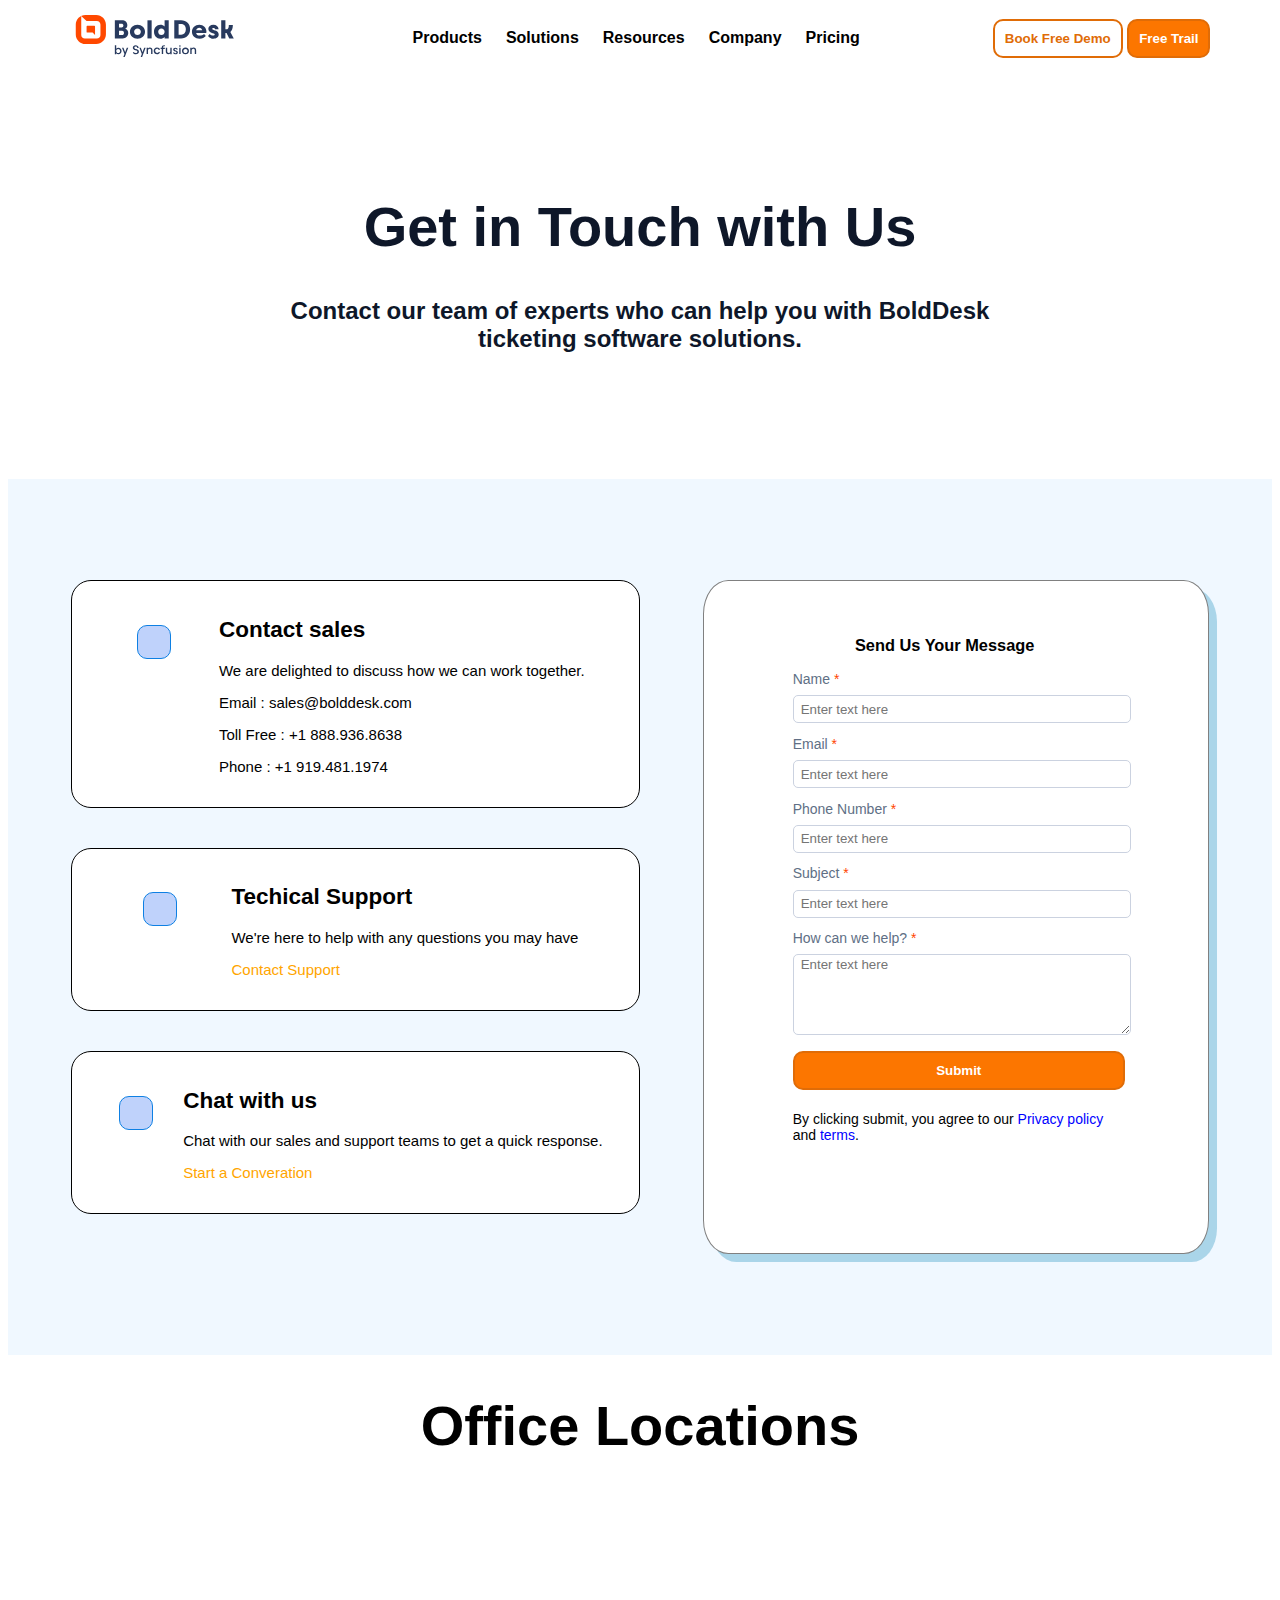
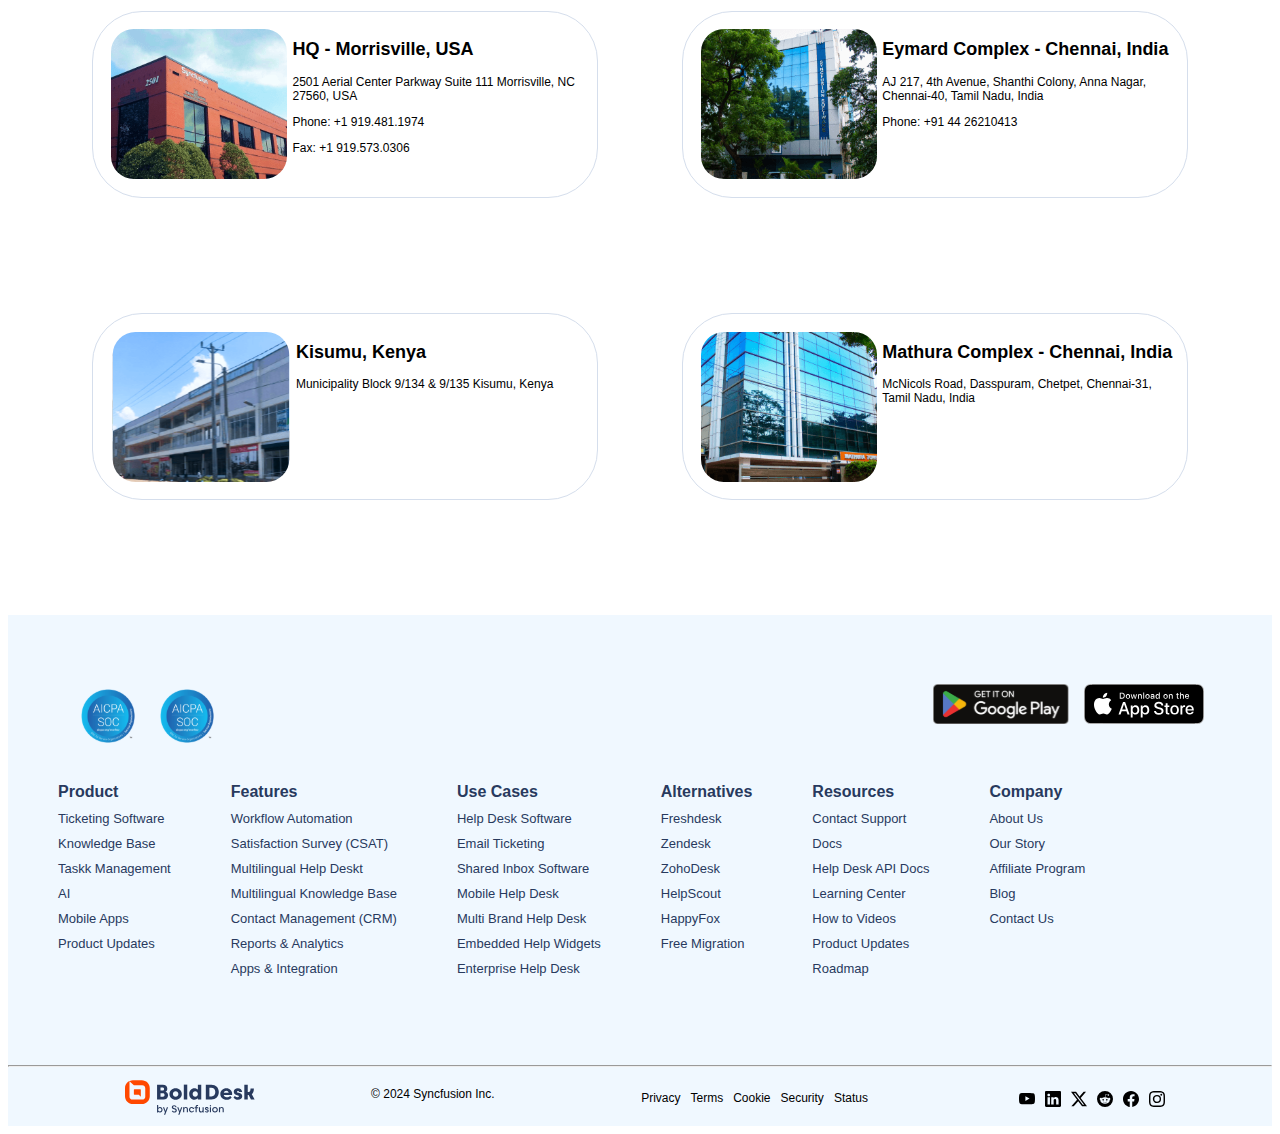
<file: BoldDesk/index.html>
<!DOCTYPE html>
<html lang="en">
<head>
    <meta charset="UTF-8">
    <meta name="viewport" content="width=device-width, initial-scale=1.0">
    <link rel="stylesheet" href="css/style.css">
    <link rel="stylesheet" href="https://cdnjs.cloudflare.com/ajax/libs/font-awesome/6.5.2/css/all.min.css" integrity="sha512-SnH5WK+bZxgPHs44uWIX+LLJAJ9/2PkPKZ5QiAj6Ta86w+fsb2TkcmfRyVX3pBnMFcV7oQPJkl9QevSCWr3W6A==" crossorigin="anonymous" referrerpolicy="no-referrer" />
    <title>Document</title>
</head>
<body>
    <section class="nav">
        <div>
            <img src="images/desklogo.svg" width="170" height="56" alt="">
        </div>
        <div>
            <ol>
                <li>Products<i class='fas fa-angle-down'></i></li>
                <li>Solutions<i class='fas fa-angle-down'></i></li>
                <li>Resources<i class='fas fa-angle-down'></i></li>
                <li>Company<i class='fas fa-angle-down'></i></li>
                <li>Pricing</li>
            </ol>
        </div>
        <div>
            <button>Book Free Demo</button>
            <button>Free Trail</button>
        </div>
    </section>
    <section class="section1">
        <div>
            <h1>Get in Touch with Us</h1>
            <p>Contact our team of experts who can help you with BoldDesk ticketing software solutions.</p>
        </div>
    </section>
    <section class="section2">
        <div class="contact">
            <div class="sales">
                <i class="fa fa-envelope" style="font-size:36px"></i>
                <div>
                    <h2>Contact sales</h2>
                    <p>We are delighted to discuss how we can work together.</p>
                    <p>Email : sales@bolddesk.com</p>
                    <p>Toll Free : +1 888.936.8638</p>
                    <p>Phone : +1 919.481.1974</p>
                </div>
            </div>
            <div class="technical">
                <i class="fa fa-address-book" style="font-size:36px"></i>
                <div>
                    <h2>Techical Support</h2>
                    <p>We're here to help with any questions you may have</p>
                    <p><span>Contact Support</span></p>
                    
                </div>
            </div>
            <div class="chat">
                <i class="fa fa-comments" style="font-size:36px"></i>
                <div>
                    <h2>Chat with us</h2>
                    <p>Chat with our sales and support teams to get a quick response.</p>
                    <p><span>Start a Converation</span></p>
                    
                </div>
            </div>
        </div>
        <div class="form">
            <h3>Send Us Your Message</h3>
            <label>Name <span>*</span></label><br>
            <input type="text" placeholder="Enter text here"><br>
            <label>Email <span>*</span></label><br>
            <input type="text" placeholder="Enter text here"><br>
            <label>Phone Number <span>*</span></label><br>
            <input type="text" placeholder="Enter text here"><br>
            <label>Subject <span>*</span></label><br>
            <input type="text" placeholder="Enter text here"><br>
            <label>How can we help? <span>*</span></label><br>
            <textarea name="" id="" cols="30" rows="5" placeholder="Enter text here"></textarea><br>
            <button>Submit</button>
            <p>By clicking submit, you agree to our <span>Privacy policy</span>  and <span>terms</span>.</p>

        </div>
    </section>
    <h1 class="office">Office Locations</h1>
    <section class="location">
        <div class="us">
            <img src="images/us.svg" width="190" height="160" alt="">
            <div>
                <h2><b>HQ - Morrisville, USA</b></h2>
                <p>2501 Aerial Center Parkway Suite 111 Morrisville, NC 27560, USA</p>
                <p>Phone: +1 919.481.1974</p>
                <p>Fax: +1 919.573.0306</p>
            </div>
        </div>
        <div class="eymard">
            <img src="images/eymard.svg" width="190" height="160" alt="">
            <div>
                <h2><b>Eymard Complex - Chennai, India</b></h2>
                <p>  AJ 217, 4th Avenue, Shanthi Colony, Anna Nagar, Chennai-40, Tamil Nadu, India</p>
                <p> Phone: +91 44 26210413</p>
                
               
            </div>
        </div>
        <div class="kisumu">
            <img src="images/kisumu.svg" width="190" height="160" alt="">
            <div>
                <h2><b>Kisumu, Kenya</b></h2>
                <p>  Municipality Block 9/134 & 9/135 Kisumu, Kenya</p>
            </div>
        </div>
        <div class="mathura">
            <img src="images/mathura.svg" width="190" height="160" alt="">
            <div>
                <h2><b>Mathura Complex - Chennai, India </b></h2>
                <p>McNicols Road, Dasspuram, Chetpet, Chennai-31, Tamil Nadu, India</p>
             
            </div>
        </div>

    </section>
    <section class="footer">
        <div class="image">
        <div>
            <img src="images/logo1.svg" alt="">
            <img src="images/logo1.svg" alt="">
        </div>
        <div>
            <img src="images/logo3.svg" alt="">
            <img src="images/logo4.svg" alt="">
        </div>
       </div>
       <div class="lists">
        <ol>
            <p><b>Product</b></p>
            <li>Ticketing Software</li>
            <li>Knowledge Base</li>
            <li>Taskk Management</li>
            <li>AI</li>
            <li>Mobile Apps</li>
            <li>Product Updates</li>
        </ol>
        <ol>
            <p><b>Features</b></p>
            <li>Workflow Automation</li>
            <li>Satisfaction Survey  (CSAT)</li>
            <li>Multilingual Help Deskt</li>
            <li>Multilingual Knowledge Base</li>
            <li>Contact Management (CRM)</li>
            <li>Reports & Analytics</li>
            <li>Apps & Integration</li>
        </ol>
        <ol>
            <p><b>Use Cases</b></p>
            <li>Help Desk Software</li>
            <li>Email Ticketing</li>
            <li>Shared Inbox Software</li>
            <li>Mobile Help Desk</li>
            <li>Multi Brand Help Desk</li>
            <li>Embedded Help Widgets</li>
            <li>Enterprise Help Desk</li>
        </ol>
        <ol>
            <p><b>Alternatives</b></p>
            <li>Freshdesk</li>
            <li>Zendesk</li>
            <li>ZohoDesk</li>
            <li>HelpScout</li>
            <li>HappyFox</li>
            <li>Free Migration</li>
        </ol>
        <ol>
            <p><b>Resources</b></p>
            <li>Contact Support</li>
            <li>Docs</li>
            <li>Help Desk API Docs</li>
            <li>Learning Center</li>
            <li>How to Videos</li>
            <li>Product Updates</li>
            <li>Roadmap</li>
        </ol><ol>
            <p><b>Company</b></p>
            <li>About Us</li>
            <li>Our Story</li>
            <li>Affiliate Program</li>
            <li>Blog</li>
            <li>Contact Us</li>
        </ol>
       </div>
       <hr>
       <div class="social">
        <img src="images/desklogo.svg" alt="" width="160" height="45">
        <p>© 2024 Syncfusion Inc.</p>
        <ol>
            <li>Privacy</li>
            <li>Terms</li>
            <li>Cookie</li>
            <li>Security</li>
            <li>Status</li>
        </ol>
        <ol>
            <li><svg xmlns="http://www.w3.org/2000/svg" width="16" height="16" fill="currentColor" class="bi bi-youtube" viewBox="0 0 16 16">
                <path d="M8.051 1.999h.089c.822.003 4.987.033 6.11.335a2.01 2.01 0 0 1 1.415 1.42c.101.38.172.883.22 1.402l.01.104.022.26.008.104c.065.914.073 1.77.074 1.957v.075c-.001.194-.01 1.108-.082 2.06l-.008.105-.009.104c-.05.572-.124 1.14-.235 1.558a2.01 2.01 0 0 1-1.415 1.42c-1.16.312-5.569.334-6.18.335h-.142c-.309 0-1.587-.006-2.927-.052l-.17-.006-.087-.004-.171-.007-.171-.007c-1.11-.049-2.167-.128-2.654-.26a2.01 2.01 0 0 1-1.415-1.419c-.111-.417-.185-.986-.235-1.558L.09 9.82l-.008-.104A31 31 0 0 1 0 7.68v-.123c.002-.215.01-.958.064-1.778l.007-.103.003-.052.008-.104.022-.26.01-.104c.048-.519.119-1.023.22-1.402a2.01 2.01 0 0 1 1.415-1.42c.487-.13 1.544-.21 2.654-.26l.17-.007.172-.006.086-.003.171-.007A100 100 0 0 1 7.858 2zM6.4 5.209v4.818l4.157-2.408z"/>
              </svg>
            </li>
            <li><svg xmlns="http://www.w3.org/2000/svg" width="16" height="16" fill="currentColor" class="bi bi-linkedin" viewBox="0 0 16 16">
                <path d="M0 1.146C0 .513.526 0 1.175 0h13.65C15.474 0 16 .513 16 1.146v13.708c0 .633-.526 1.146-1.175 1.146H1.175C.526 16 0 15.487 0 14.854zm4.943 12.248V6.169H2.542v7.225zm-1.2-8.212c.837 0 1.358-.554 1.358-1.248-.015-.709-.52-1.248-1.342-1.248S2.4 3.226 2.4 3.934c0 .694.521 1.248 1.327 1.248zm4.908 8.212V9.359c0-.216.016-.432.08-.586.173-.431.568-.878 1.232-.878.869 0 1.216.662 1.216 1.634v3.865h2.401V9.25c0-2.22-1.184-3.252-2.764-3.252-1.274 0-1.845.7-2.165 1.193v.025h-.016l.016-.025V6.169h-2.4c.03.678 0 7.225 0 7.225z"/>
              </svg>
            </li>
            <li>
                <svg xmlns="http://www.w3.org/2000/svg" width="16" height="16" fill="currentColor" class="bi bi-twitter-x" viewBox="0 0 16 16">
                    <path d="M12.6.75h2.454l-5.36 6.142L16 15.25h-4.937l-3.867-5.07-4.425 5.07H.316l5.733-6.57L0 .75h5.063l3.495 4.633L12.601.75Zm-.86 13.028h1.36L4.323 2.145H2.865z"/>
                  </svg>
            </li>
            <li>
                <svg xmlns="http://www.w3.org/2000/svg" width="16" height="16" fill="currentColor" class="bi bi-reddit" viewBox="0 0 16 16">
                    <path d="M6.167 8a.83.83 0 0 0-.83.83c0 .459.372.84.83.831a.831.831 0 0 0 0-1.661m1.843 3.647c.315 0 1.403-.038 1.976-.611a.23.23 0 0 0 0-.306.213.213 0 0 0-.306 0c-.353.363-1.126.487-1.67.487-.545 0-1.308-.124-1.671-.487a.213.213 0 0 0-.306 0 .213.213 0 0 0 0 .306c.564.563 1.652.61 1.977.61zm.992-2.807c0 .458.373.83.831.83s.83-.381.83-.83a.831.831 0 0 0-1.66 0z"/>
                    <path d="M16 8A8 8 0 1 1 0 8a8 8 0 0 1 16 0m-3.828-1.165c-.315 0-.602.124-.812.325-.801-.573-1.9-.945-3.121-.993l.534-2.501 1.738.372a.83.83 0 1 0 .83-.869.83.83 0 0 0-.744.468l-1.938-.41a.2.2 0 0 0-.153.028.2.2 0 0 0-.086.134l-.592 2.788c-1.24.038-2.358.41-3.17.992-.21-.2-.496-.324-.81-.324a1.163 1.163 0 0 0-.478 2.224q-.03.17-.029.353c0 1.795 2.091 3.256 4.669 3.256s4.668-1.451 4.668-3.256c0-.114-.01-.238-.029-.353.401-.181.688-.592.688-1.069 0-.65-.525-1.165-1.165-1.165"/>
                  </svg>
            </li>
            <li>
                <svg xmlns="http://www.w3.org/2000/svg" width="16" height="16" fill="currentColor" class="bi bi-facebook" viewBox="0 0 16 16">
                    <path d="M16 8.049c0-4.446-3.582-8.05-8-8.05C3.58 0-.002 3.603-.002 8.05c0 4.017 2.926 7.347 6.75 7.951v-5.625h-2.03V8.05H6.75V6.275c0-2.017 1.195-3.131 3.022-3.131.876 0 1.791.157 1.791.157v1.98h-1.009c-.993 0-1.303.621-1.303 1.258v1.51h2.218l-.354 2.326H9.25V16c3.824-.604 6.75-3.934 6.75-7.951"/>
                  </svg>
            </li>
            <li>
                <svg xmlns="http://www.w3.org/2000/svg" width="16" height="16" fill="currentColor" class="bi bi-instagram" viewBox="0 0 16 16">
                    <path d="M8 0C5.829 0 5.556.01 4.703.048 3.85.088 3.269.222 2.76.42a3.9 3.9 0 0 0-1.417.923A3.9 3.9 0 0 0 .42 2.76C.222 3.268.087 3.85.048 4.7.01 5.555 0 5.827 0 8.001c0 2.172.01 2.444.048 3.297.04.852.174 1.433.372 1.942.205.526.478.972.923 1.417.444.445.89.719 1.416.923.51.198 1.09.333 1.942.372C5.555 15.99 5.827 16 8 16s2.444-.01 3.298-.048c.851-.04 1.434-.174 1.943-.372a3.9 3.9 0 0 0 1.416-.923c.445-.445.718-.891.923-1.417.197-.509.332-1.09.372-1.942C15.99 10.445 16 10.173 16 8s-.01-2.445-.048-3.299c-.04-.851-.175-1.433-.372-1.941a3.9 3.9 0 0 0-.923-1.417A3.9 3.9 0 0 0 13.24.42c-.51-.198-1.092-.333-1.943-.372C10.443.01 10.172 0 7.998 0zm-.717 1.442h.718c2.136 0 2.389.007 3.232.046.78.035 1.204.166 1.486.275.373.145.64.319.92.599s.453.546.598.92c.11.281.24.705.275 1.485.039.843.047 1.096.047 3.231s-.008 2.389-.047 3.232c-.035.78-.166 1.203-.275 1.485a2.5 2.5 0 0 1-.599.919c-.28.28-.546.453-.92.598-.28.11-.704.24-1.485.276-.843.038-1.096.047-3.232.047s-2.39-.009-3.233-.047c-.78-.036-1.203-.166-1.485-.276a2.5 2.5 0 0 1-.92-.598 2.5 2.5 0 0 1-.6-.92c-.109-.281-.24-.705-.275-1.485-.038-.843-.046-1.096-.046-3.233s.008-2.388.046-3.231c.036-.78.166-1.204.276-1.486.145-.373.319-.64.599-.92s.546-.453.92-.598c.282-.11.705-.24 1.485-.276.738-.034 1.024-.044 2.515-.045zm4.988 1.328a.96.96 0 1 0 0 1.92.96.96 0 0 0 0-1.92m-4.27 1.122a4.109 4.109 0 1 0 0 8.217 4.109 4.109 0 0 0 0-8.217m0 1.441a2.667 2.667 0 1 1 0 5.334 2.667 2.667 0 0 1 0-5.334"/>
                </svg>
            </li>
        </ol>

       </div>
    </section>

    
</body>
</html>
</file>
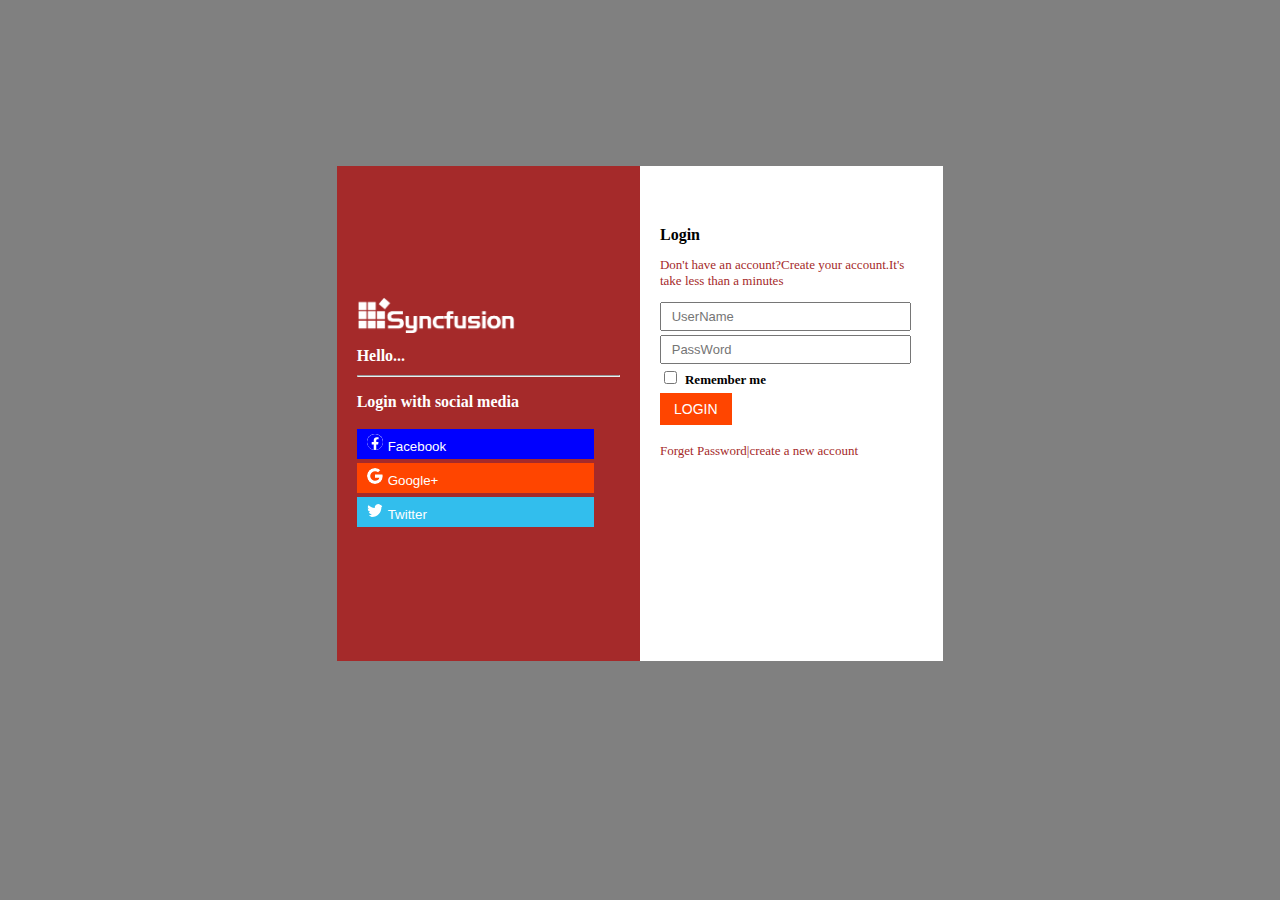
<file: Question1/index.html>
<!DOCTYPE html>
<html lang="en">
<head>
    <meta charset="UTF-8">
    <meta name="viewport" content="width=device-width, initial-scale=1.0">
    <title>Document</title>
    <link href="https://cdn.jsdelivr.net/npm/bootstrap@5.0.2/dist/css/bootstrap.min.css" rel="stylesheet" integrity="sha384-EVSTQN3/azprG1Anm3QDgpJLIm9Nao0Yz1ztcQTwFspd3yD65VohhpuuCOmLASjC" crossorigin="anonymous">
    <link rel="stylesheet" href="css/style.css">
</head>
<body>

<div class="div">
    <div class="div1">
        <img src="images/logo.png" alt="">
        <h4>Hello...</h4>
        <hr>
        <p><b>Login with social media</b></p>
        <button class="facebook"><svg xmlns="http://www.w3.org/2000/svg" width="16" height="16" fill="currentColor" class="bi bi-facebook" viewBox="0 0 16 16">
            <path d="M16 8.049c0-4.446-3.582-8.05-8-8.05C3.58 0-.002 3.603-.002 8.05c0 4.017 2.926 7.347 6.75 7.951v-5.625h-2.03V8.05H6.75V6.275c0-2.017 1.195-3.131 3.022-3.131.876 0 1.791.157 1.791.157v1.98h-1.009c-.993 0-1.303.621-1.303 1.258v1.51h2.218l-.354 2.326H9.25V16c3.824-.604 6.75-3.934 6.75-7.951"/>
          </svg><span>Facebook</span></button><br>
        <button class="google"><svg xmlns="http://www.w3.org/2000/svg" width="16" height="16" fill="currentColor" class="bi bi-google" viewBox="0 0 16 16">
            <path d="M15.545 6.558a9.4 9.4 0 0 1 .139 1.626c0 2.434-.87 4.492-2.384 5.885h.002C11.978 15.292 10.158 16 8 16A8 8 0 1 1 8 0a7.7 7.7 0 0 1 5.352 2.082l-2.284 2.284A4.35 4.35 0 0 0 8 3.166c-2.087 0-3.86 1.408-4.492 3.304a4.8 4.8 0 0 0 0 3.063h.003c.635 1.893 2.405 3.301 4.492 3.301 1.078 0 2.004-.276 2.722-.764h-.003a3.7 3.7 0 0 0 1.599-2.431H8v-3.08z"/>
          </svg><span>Google+</span></button><br>
        <button class="twitter"><svg xmlns="http://www.w3.org/2000/svg" width="16" height="16" fill="currentColor" class="bi bi-twitter" viewBox="0 0 16 16">
            <path d="M5.026 15c6.038 0 9.341-5.003 9.341-9.334q.002-.211-.006-.422A6.7 6.7 0 0 0 16 3.542a6.7 6.7 0 0 1-1.889.518 3.3 3.3 0 0 0 1.447-1.817 6.5 6.5 0 0 1-2.087.793A3.286 3.286 0 0 0 7.875 6.03a9.32 9.32 0 0 1-6.767-3.429 3.29 3.29 0 0 0 1.018 4.382A3.3 3.3 0 0 1 .64 6.575v.045a3.29 3.29 0 0 0 2.632 3.218 3.2 3.2 0 0 1-.865.115 3 3 0 0 1-.614-.057 3.28 3.28 0 0 0 3.067 2.277A6.6 6.6 0 0 1 .78 13.58a6 6 0 0 1-.78-.045A9.34 9.34 0 0 0 5.026 15"/>
          </svg><span>Twitter</span></button>

    </div>
    <div class="div2">
        <h4>Login</h4>
        <p>Don't have an account?Create your account.It's take less than a minutes</p>
        <input type="text" placeholder="UserName" name="" id=""><br>
        <input type="text" placeholder="PassWord" name="" id=""><br>
        <input type="checkbox" name="" id=""><label for=""><b>Remember me</b></label> <br>
        <button>LOGIN</button>
        <p>Forget Password|create a new account</p>


    </div>
</div>
</body>
</html>
</file>
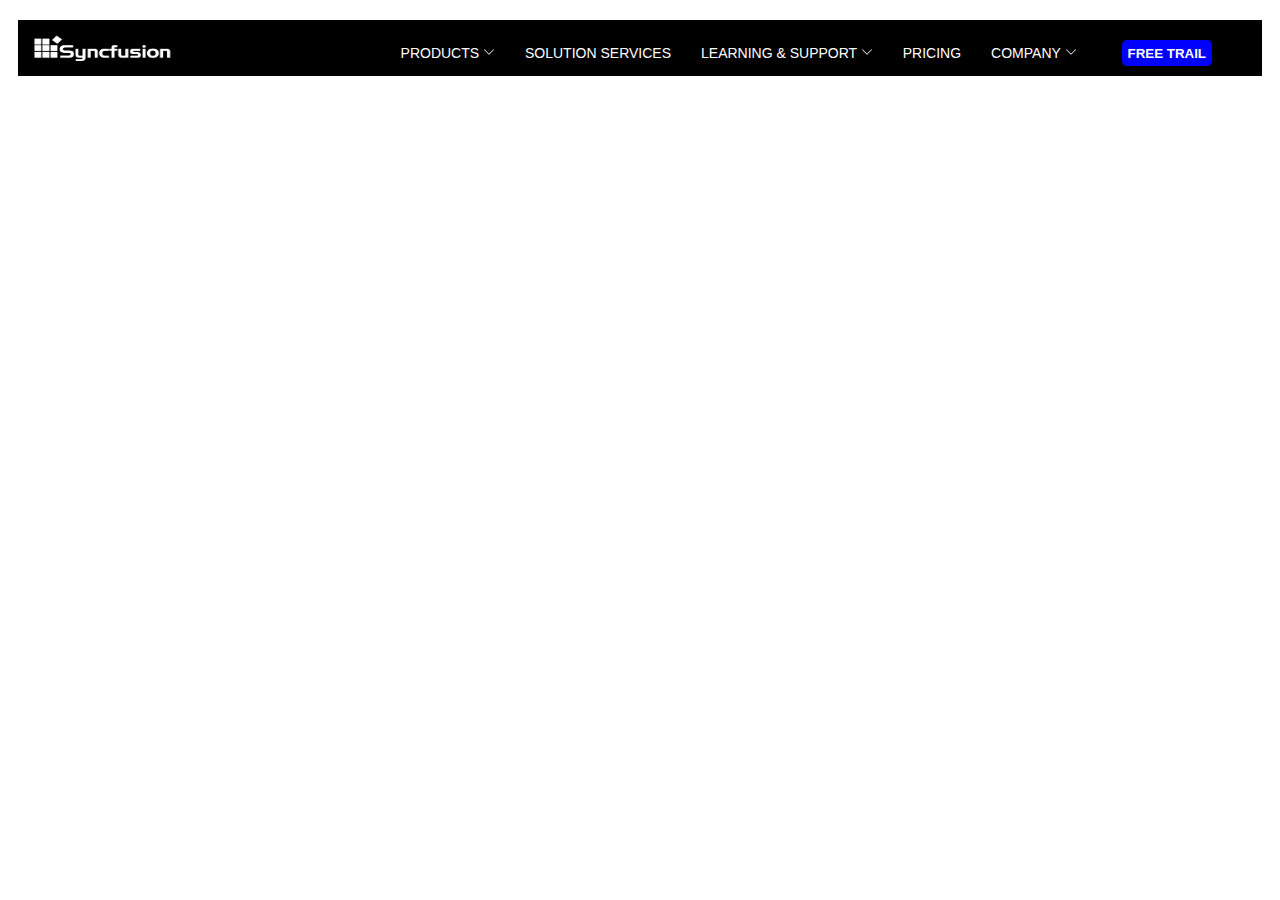
<file: Question2/index.html>
<!DOCTYPE html>
<html lang="en">
<head>
    <meta charset="UTF-8">
    <meta name="viewport" content="width=device-width, initial-scale=1.0">
    <link rel="stylesheet" href="css/style.css">
    <title>Document</title>
</head>
<body>
    <div class="nav">
         <img  src="images/logo.png" alt="">
         <ol>
            <li>products <b><svg xmlns="http://www.w3.org/2000/svg" width="12px" height="12px" fill="currentColor" class="bi bi-chevron-down" viewBox="0 0 16 16">
                <path fill-rule="evenodd" d="M1.646 4.646a.5.5 0 0 1 .708 0L8 10.293l5.646-5.647a.5.5 0 0 1 .708.708l-6 6a.5.5 0 0 1-.708 0l-6-6a.5.5 0 0 1 0-.708"/>
              </svg></b></li>
            <li>solution services</li>
            <li>learning & support
                <b><svg xmlns="http://www.w3.org/2000/svg" width="12px" height="12px" fill="currentColor" class="bi bi-chevron-down" viewBox="0 0 16 16">
                    <path fill-rule="evenodd" d="M1.646 4.646a.5.5 0 0 1 .708 0L8 10.293l5.646-5.647a.5.5 0 0 1 .708.708l-6 6a.5.5 0 0 1-.708 0l-6-6a.5.5 0 0 1 0-.708"/>
                  </svg></b>
            </li>
            <li>pricing</li>
            <li>company
                <b><svg xmlns="http://www.w3.org/2000/svg" width="12px" height="12px" fill="currentColor" class="bi bi-chevron-down" viewBox="0 0 16 16">
                    <path fill-rule="evenodd" d="M1.646 4.646a.5.5 0 0 1 .708 0L8 10.293l5.646-5.647a.5.5 0 0 1 .708.708l-6 6a.5.5 0 0 1-.708 0l-6-6a.5.5 0 0 1 0-.708"/>
                  </svg></b>
            </li>
           
         </ol>
         <button>Free trail</button>
    </div>
</body>
</html>
</file>
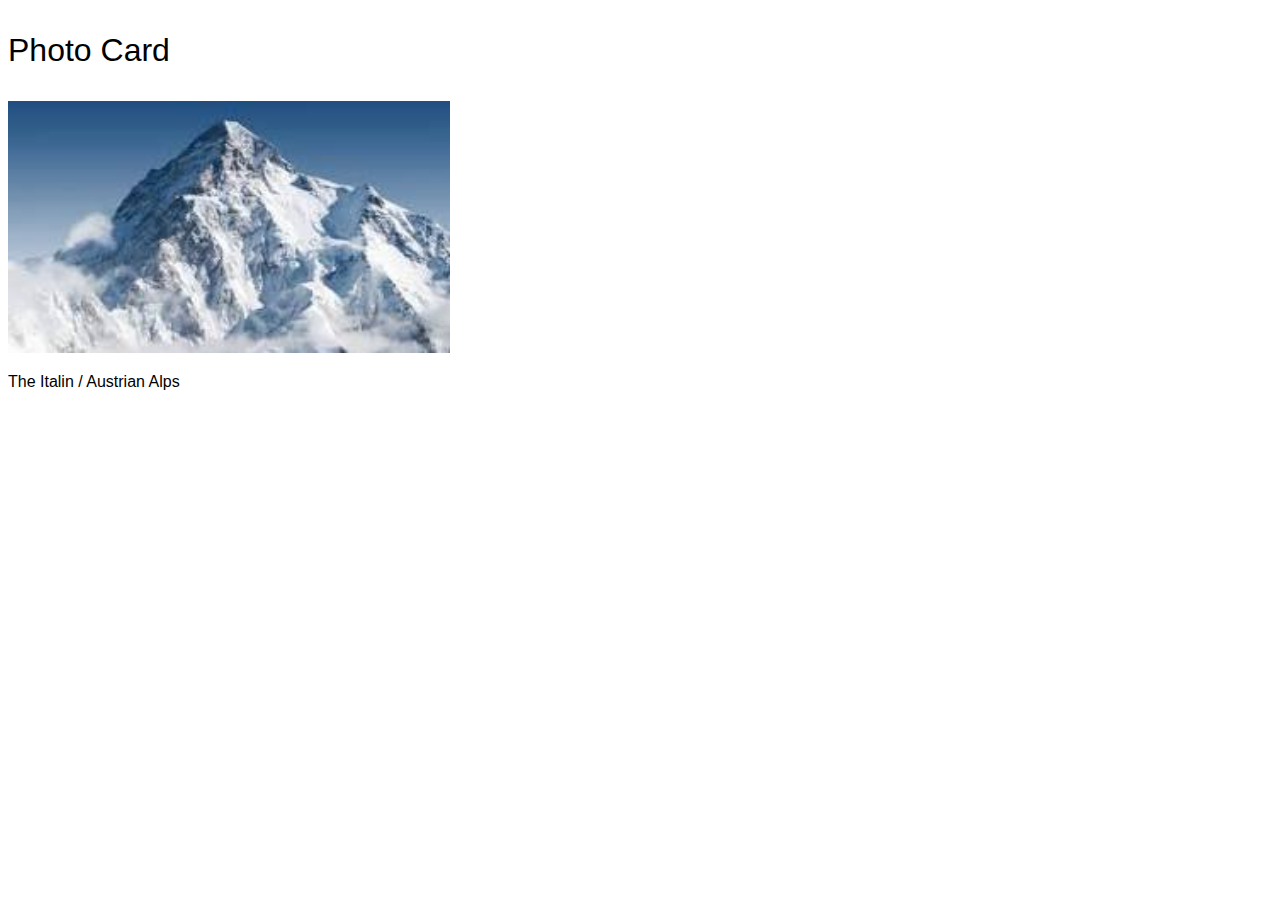
<file: Question3/index.html>
<!DOCTYPE html>
<html lang="en">
<head>
    <meta charset="UTF-8">
    <meta name="viewport" content="width=device-width, initial-scale=1.0">
    <title>Document</title>
    <link rel="stylesheet" href="css/style.css">
</head>
<body>
    <div class="outerDiv">
    <p class="photo">Photo Card</p>
    <div class="innerDiv">
        <img src="images/mountain.jpg" alt="">
        <p class="caption">The Italin / Austrian Alps</p>
    </div>
    </div>
    
</body>
</html>
</file>
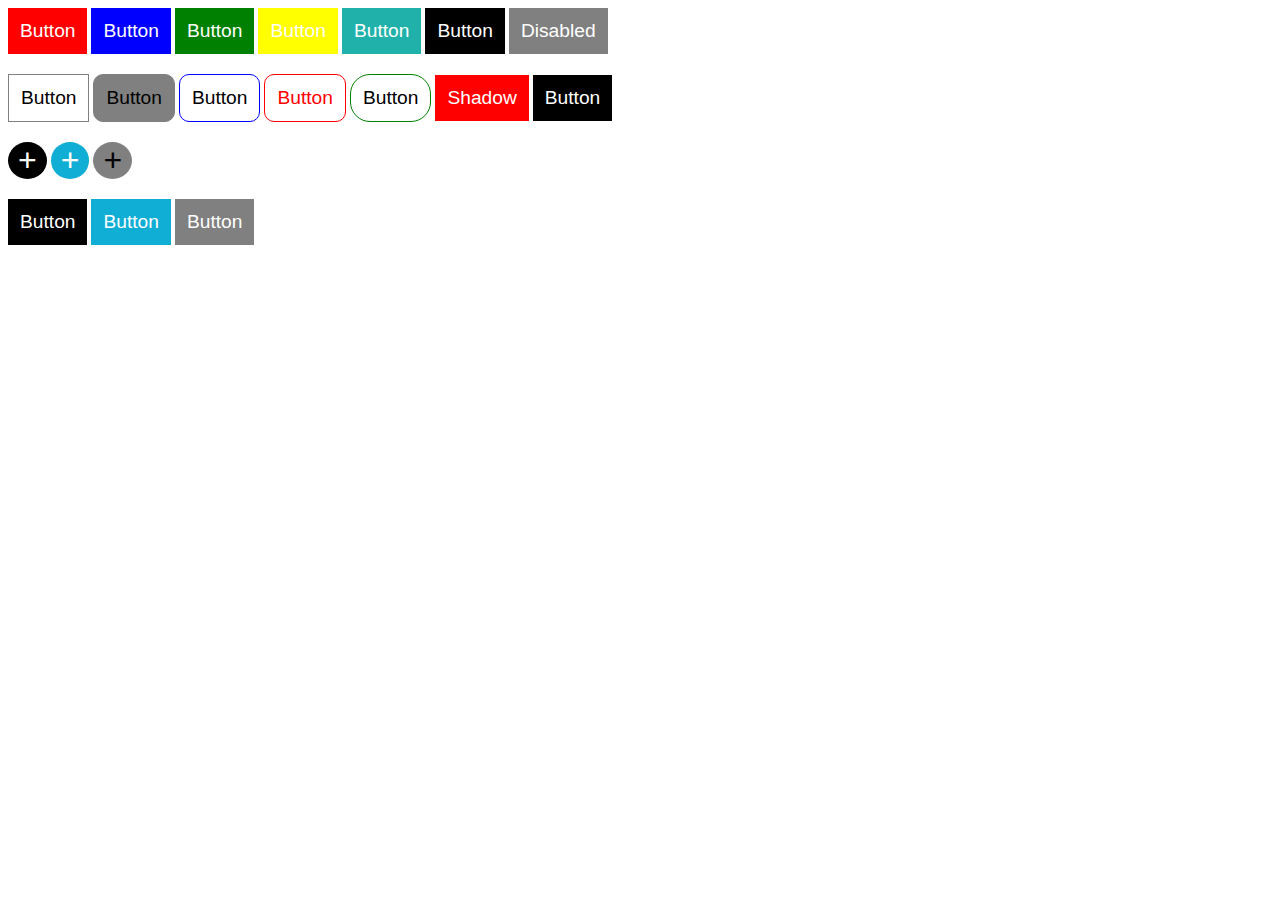
<file: Question4/index.html>
<!DOCTYPE html>
<html lang="en">
<head>
    <meta charset="UTF-8">
    <meta name="viewport" content="width=device-width, initial-scale=1.0">
    <title>Document</title>
    <link rel="stylesheet" href="css/style.css">
</head>
<body>
    <div class="div1">
        <button>Button</button>
        <button>Button</button>
        <button>Button</button>
        <button>Button</button>
        <button>Button</button>
        <button>Button</button>
        <button>Disabled</button>
    </div>
    <div class="div2">
        <button>Button</button>
        <button>Button</button>
        <button>Button</button>
        <button>Button</button>
        <button>Button</button>
        <button>Shadow</button>
        <button>Button</button>
    </div>
    <div class="div3">
        <button>+</button>
        <button>+</button>
        <button>+</button>
    </div>
    <div class="div4">
        <button>Button</button>
        <button>Button</button>
        <button>Button</button>
    </div>
    
</body>
</html>
</file>
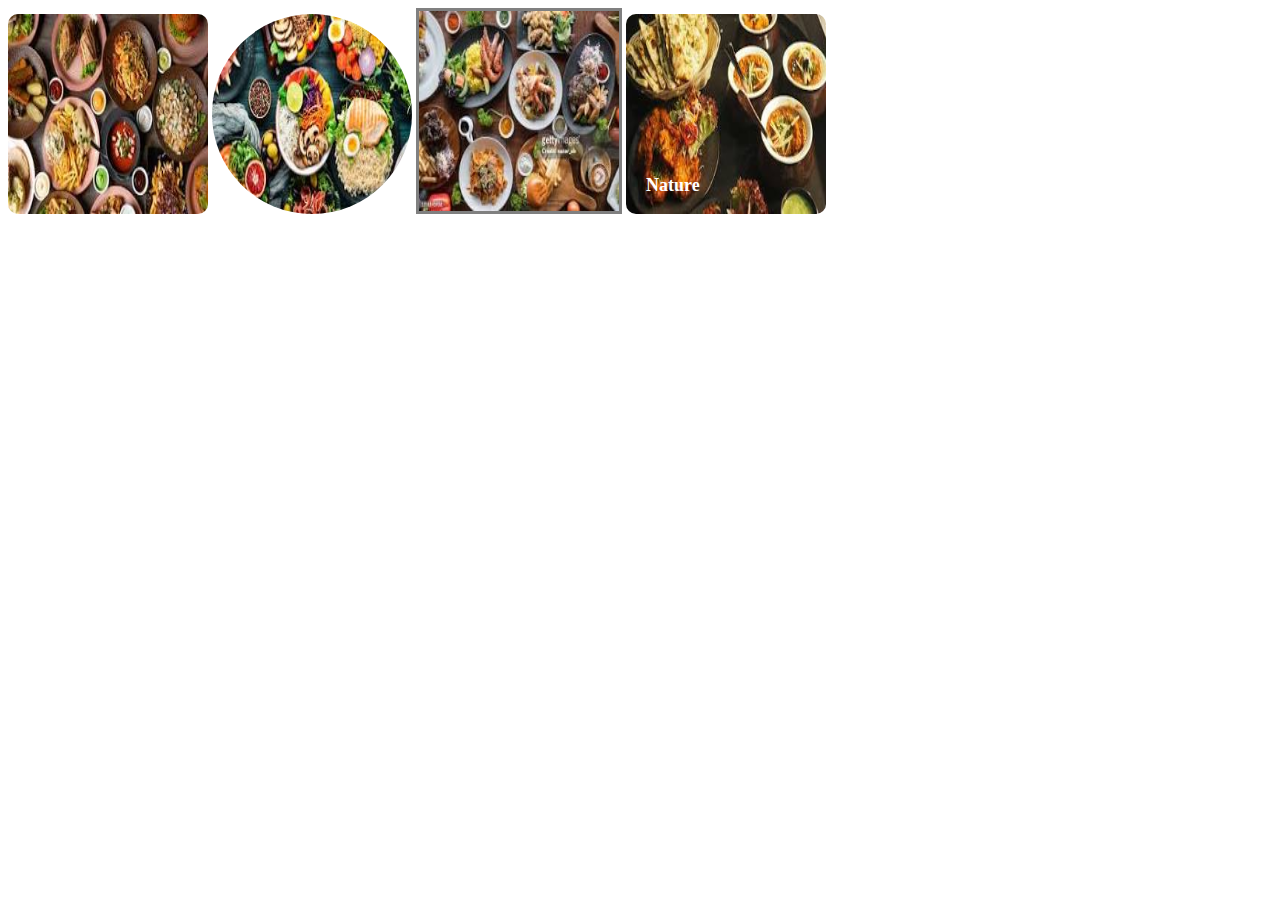
<file: Question5/index.html>
<!DOCTYPE html>
<html lang="en">
<head>
    <meta charset="UTF-8">
    <meta name="viewport" content="width=device-width, initial-scale=1.0">
    <title>Document</title>
    <link rel="stylesheet" href="css/style.css">
</head>
<body>
    <div>
    
    <img src="images/img1.jpg" alt="">
    <img src="images/img2.jpg" alt="">
    <img src="images/img3.jpg" alt="">
    <div class="div1">
        <img src="images/img4.jpg" alt=""> 
        <p>Nature</p>
    </div>
    
    </div>
    
</body>
</html>
</file>
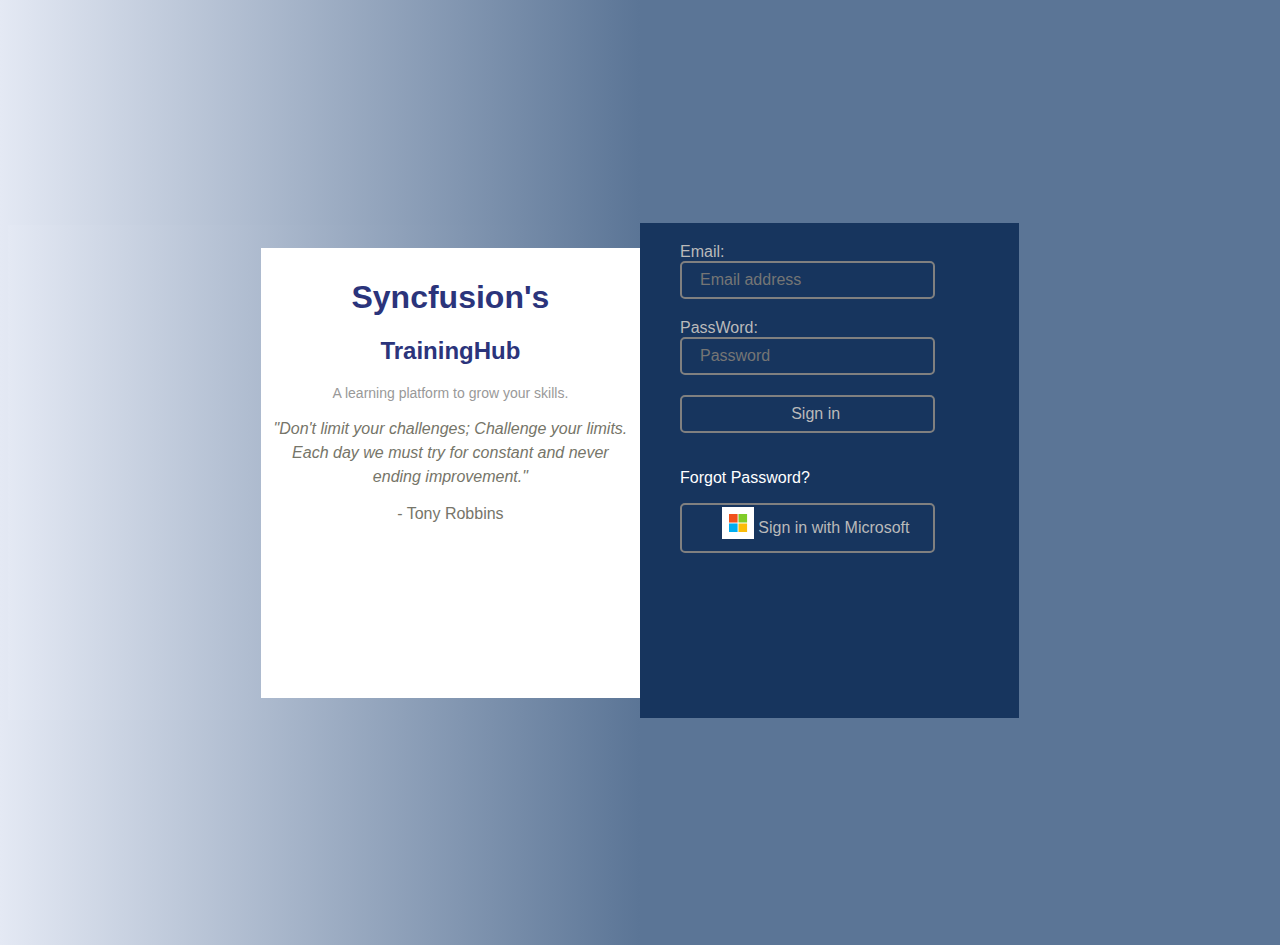
<file: Question7/index.html>
<!DOCTYPE html>
<html lang="en">
<head>
    <meta charset="UTF-8">
    <meta name="viewport" content="width=device-width, initial-scale=1.0">
    <link rel="stylesheet" href="css/style.css">
    <title>Document</title>
</head>
<body>
    <div id="outer">
        
            <div class="firstDiv">
                <h1>Syncfusion's</h1>
                <h2>TrainingHub</h2>
                <p class="learn">A learning platform to grow your skills.</p>
                <p class="quote">"Don't limit your challenges; Challenge your limits. 
                Each day we must try for constant and never ending improvement."</p>
                <p class="author">- Tony Robbins</p>
            </div>
            <div class="secondDiv">
                <label for="">Email:</label><br>
                <input type="email" placeholder="Email address"><br>
                <label for="">PassWord:</label><br>
                <input type="email" placeholder="Password"><br>
                <button>Sign in</button>
                <p>Forgot Password?</p>
                <button class="btn">
                
                    <svg width="32" height="32" viewBox="0 0 32 32" fill="none" xmlns="http://www.w3.org/2000/svg">
                        <rect width="32" height="32" fill="white" />
                        <path d="M15.5959 15.5529H7V7H15.5959V15.5529Z" fill="#F1511B" />
                        <path d="M25.0878 15.5529H16.4912V7H25.0871V15.5529H25.0878Z" fill="#80CC28" />
                        <path d="M15.5959 24.9982H7V16.4453H15.5959V24.9982Z" fill="#00ADEF" />
                        <path d="M25.0878 24.9982H16.4912V16.4453H25.0871V24.9982H25.0878Z" fill="#FBBC09" />
                    </svg>
                    <span>Sign in with Microsoft</span></button>
            </div>

        
       
    </div>
    
</body>
</html>
</file>
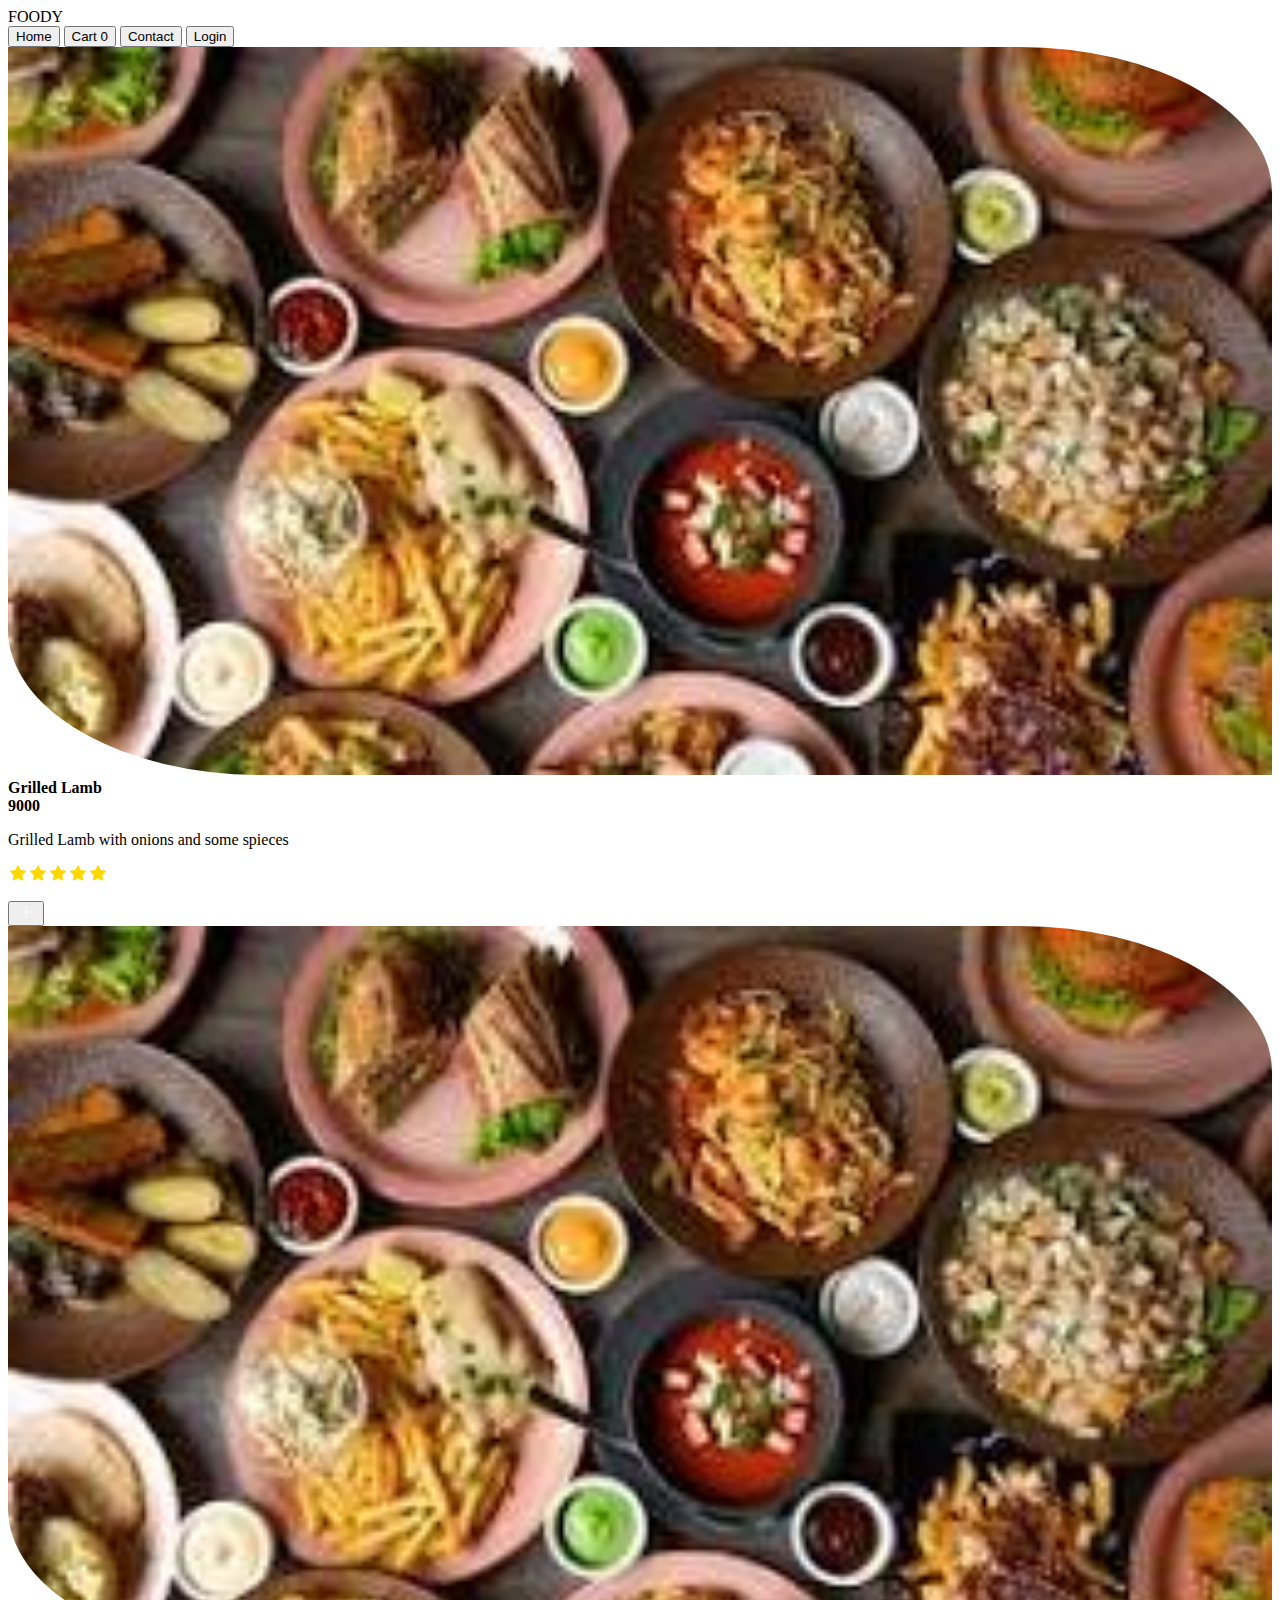
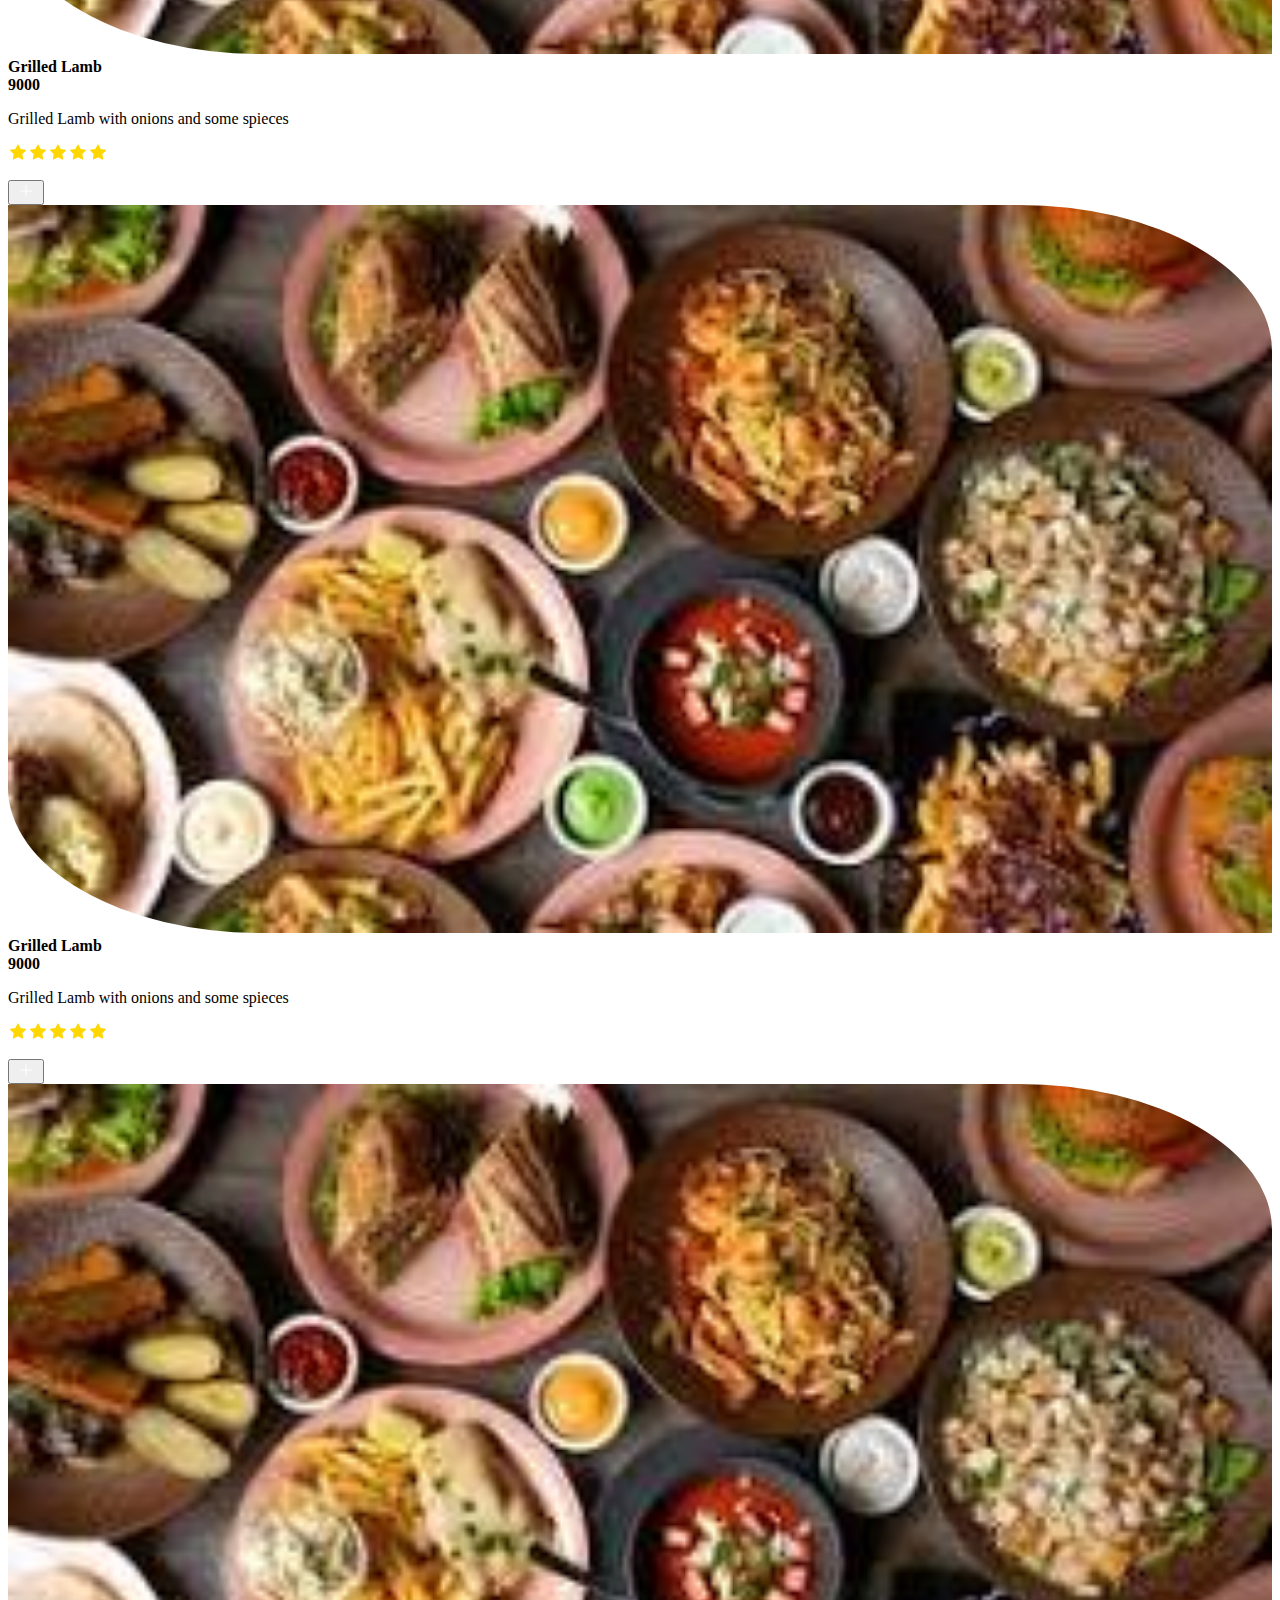
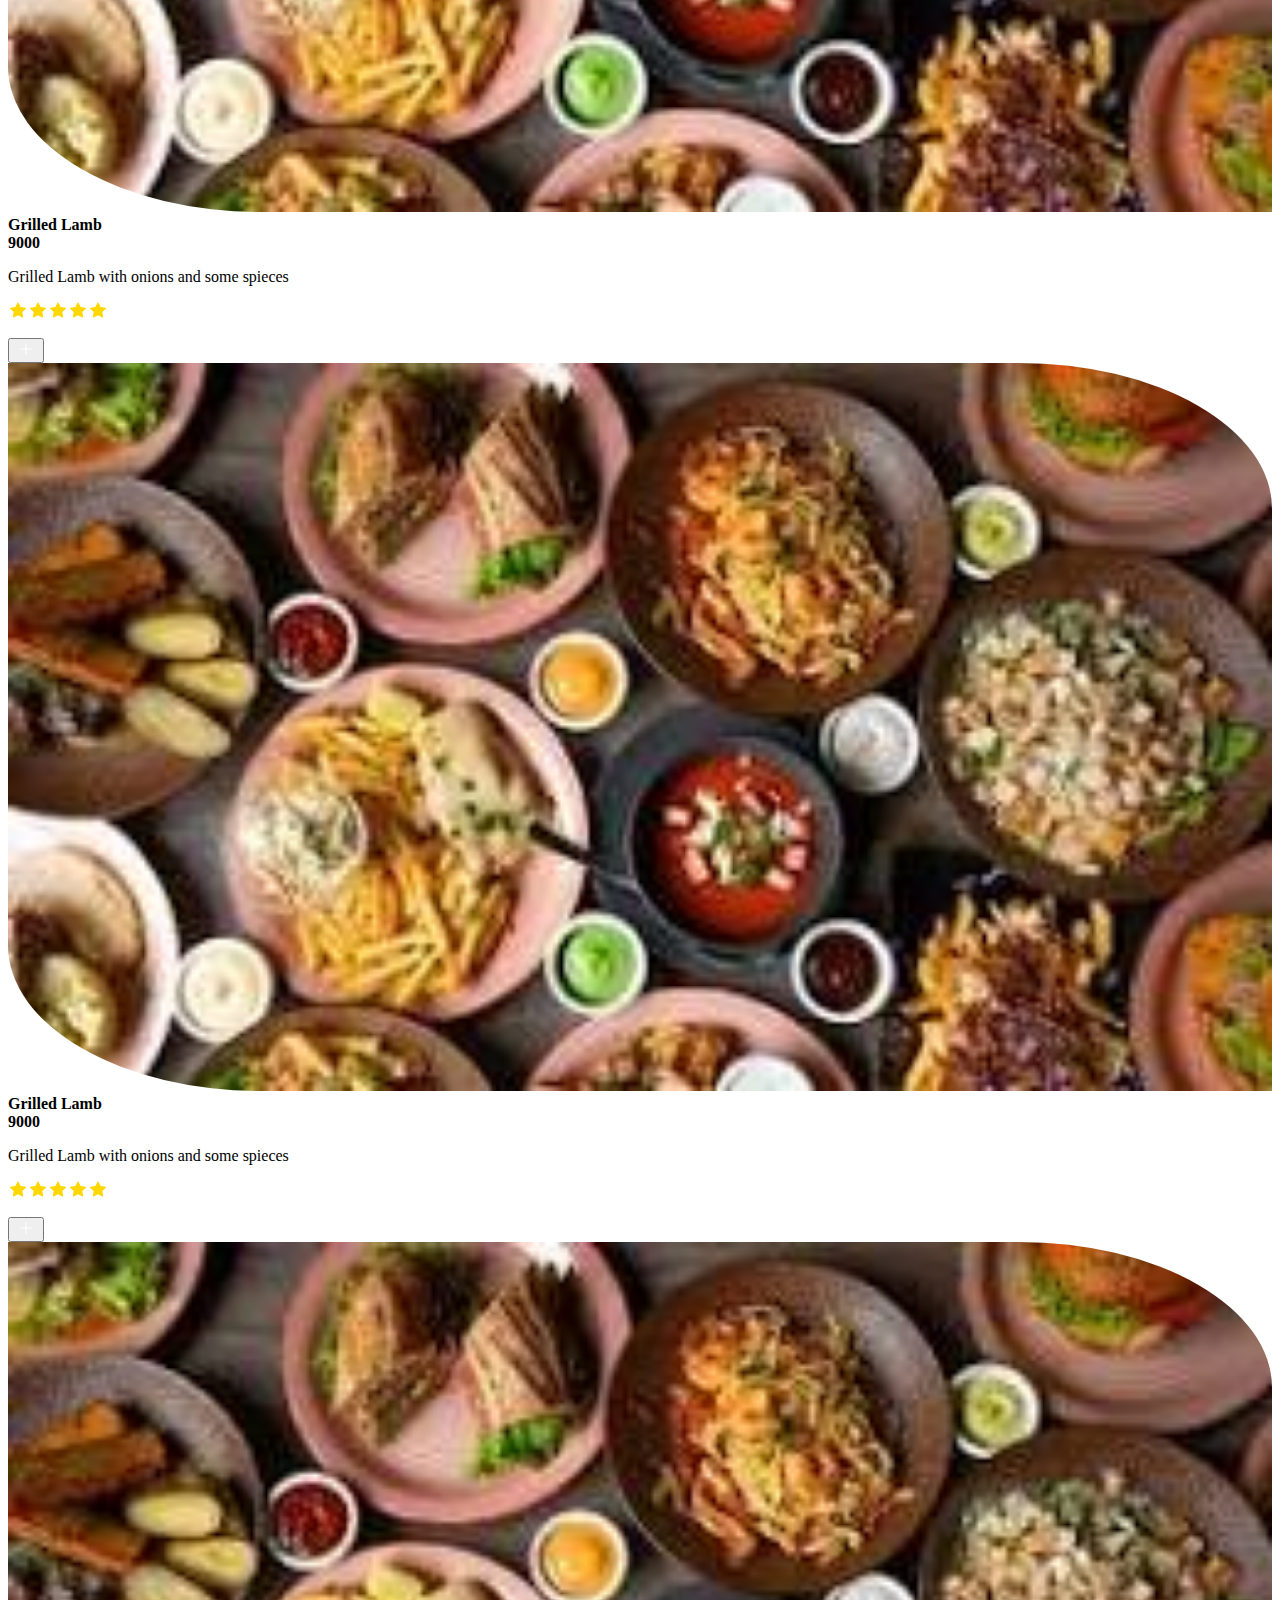
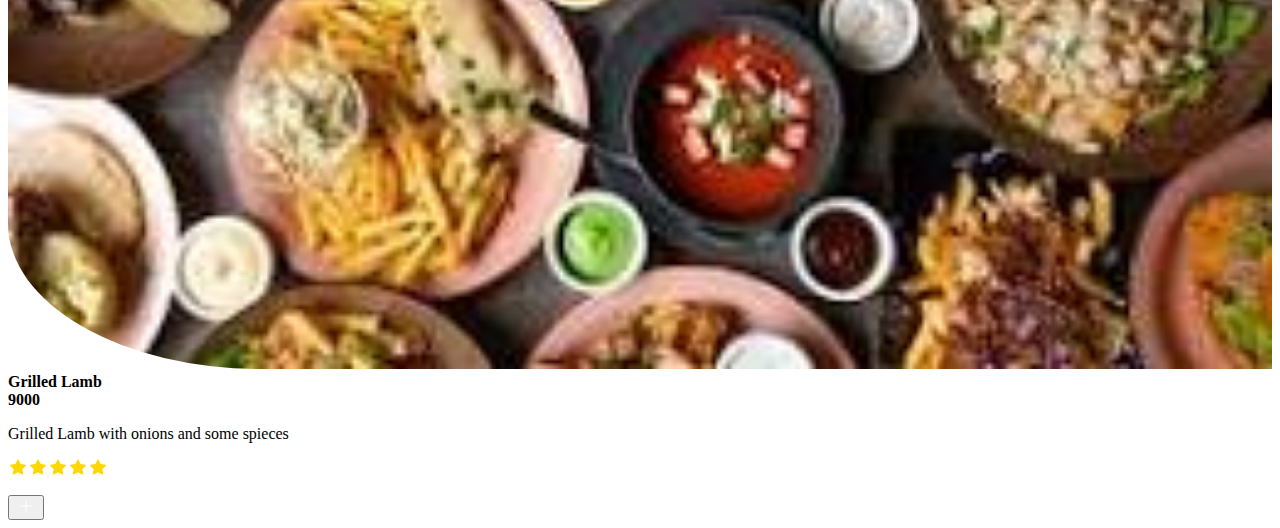
<file: Question8/index.html>
<!DOCTYPE html>
<html lang="en">
<head>
    <meta charset="UTF-8">
    <meta name="viewport" content="width=device-width, initial-scale=1.0">
    <title>Document</title>
    <link rel="stylesheet" href="css/style.css">
    <link href="https://cdn.jsdelivr.net/npm/bootstrap@5.0.2/dist/css/bootstrap.min.css" rel="stylesheet" integrity="sha384-EVSTQN3/azprG1Anm3QDgpJLIm9Nao0Yz1ztcQTwFspd3yD65VohhpuuCOmLASjC" crossorigin="anonymous">
    <script src="https://cdn.jsdelivr.net/npm/bootstrap@5.0.2/dist/js/bootstrap.bundle.min.js" integrity="sha384-MrcW6ZMFYlzcLA8Nl+NtUVF0sA7MsXsP1UyJoMp4YLEuNSfAP+JcXn/tWtIaxVXM" crossorigin="anonymous"></script>
</head>
<body>
    <nav class="navbar navbar-light bg-light">
        <div class="container-fluid">
          <a class="navbar-brand fs-1">FOODY</a>
          <form class="d-flex">
            <button class="btn btn-warning" type="submit">Home</button>
            <button class="btn btn-light position-relative" type="submit">Cart
                <span class="position-absolute top-0 start-100 p-1 badge rounded-pill bg-warning">
                    0
                  </span>
            </button>
            <button class="btn btn-light" type="submit">Contact</button>
            <button class="btn btn-light" type="submit">Login</button>
            
          </form>
        </div>
      </nav>
      <div class="row">
        <div class="col-md-2 m-5 container">
            <img src="images/img1.jpg" class="card-img-top mb-2" alt="">
            <div>
                <div class="d-flex mb-3">
                    <div class="me-auto"><b>Grilled Lamb</b></div>
                    <div><b>9000</b></div>
                </div>
        
                <p class="card-text mb-2">
                    Grilled Lamb with onions and some spieces
                </p>
            </div>
            <div class="d-flex">
                <ol class="text-start me-auto">
                    <li><svg xmlns="http://www.w3.org/2000/svg" width="16" height="16" fill="currentColor"
                            class="bi bi-star-fill" viewBox="0 0 16 16">
                            <path
                                d="M3.612 15.443c-.386.198-.824-.149-.746-.592l.83-4.73L.173 6.765c-.329-.314-.158-.888.283-.95l4.898-.696L7.538.792c.197-.39.73-.39.927 0l2.184 4.327 4.898.696c.441.062.612.636.282.95l-3.522 3.356.83 4.73c.078.443-.36.79-.746.592L8 13.187l-4.389 2.256z" />
                        </svg></li>
                    <li><svg xmlns="http://www.w3.org/2000/svg" width="16" height="16" fill="currentColor"
                            class="bi bi-star-fill" viewBox="0 0 16 16">
                            <path
                                d="M3.612 15.443c-.386.198-.824-.149-.746-.592l.83-4.73L.173 6.765c-.329-.314-.158-.888.283-.95l4.898-.696L7.538.792c.197-.39.73-.39.927 0l2.184 4.327 4.898.696c.441.062.612.636.282.95l-3.522 3.356.83 4.73c.078.443-.36.79-.746.592L8 13.187l-4.389 2.256z" />
                        </svg></li>
                    <li><svg xmlns="http://www.w3.org/2000/svg" width="16" height="16" fill="currentColor"
                            class="bi bi-star-fill" viewBox="0 0 16 16">
                            <path
                                d="M3.612 15.443c-.386.198-.824-.149-.746-.592l.83-4.73L.173 6.765c-.329-.314-.158-.888.283-.95l4.898-.696L7.538.792c.197-.39.73-.39.927 0l2.184 4.327 4.898.696c.441.062.612.636.282.95l-3.522 3.356.83 4.73c.078.443-.36.79-.746.592L8 13.187l-4.389 2.256z" />
                        </svg></li>
                    <li><svg xmlns="http://www.w3.org/2000/svg" width="16" height="16" fill="currentColor"
                            class="bi bi-star-fill" viewBox="0 0 16 16">
                            <path
                                d="M3.612 15.443c-.386.198-.824-.149-.746-.592l.83-4.73L.173 6.765c-.329-.314-.158-.888.283-.95l4.898-.696L7.538.792c.197-.39.73-.39.927 0l2.184 4.327 4.898.696c.441.062.612.636.282.95l-3.522 3.356.83 4.73c.078.443-.36.79-.746.592L8 13.187l-4.389 2.256z" />
                        </svg></li>
                    <li><svg xmlns="http://www.w3.org/2000/svg" width="16" height="16" fill="currentColor"
                            class="bi bi-star-fill" viewBox="0 0 16 16">
                            <path
                                d="M3.612 15.443c-.386.198-.824-.149-.746-.592l.83-4.73L.173 6.765c-.329-.314-.158-.888.283-.95l4.898-.696L7.538.792c.197-.39.73-.39.927 0l2.184 4.327 4.898.696c.441.062.612.636.282.95l-3.522 3.356.83 4.73c.078.443-.36.79-.746.592L8 13.187l-4.389 2.256z" />
                        </svg></li>
                </ol>
                <button class="btn btn-warning px-4"><svg xmlns="http://www.w3.org/2000/svg" width="20" height="16" fill="white" class="bi bi-plus-lg" viewBox="0 0 16 16">
                    <path class="fw-bolder" fill-rule="evenodd" d="M8 2a.5.5 0 0 1 .5.5v5h5a.5.5 0 0 1 0 1h-5v5a.5.5 0 0 1-1 0v-5h-5a.5.5 0 0 1 0-1h5v-5A.5.5 0 0 1 8 2"/>
                  </svg>
                </button>
            </div>
        
        
        </div>
        <div class="col-md-2 m-5 container">
            <img src="images/img1.jpg" class="card-img-top mb-2" alt="">
            <div>
                <div class="d-flex mb-3">
                    <div class="me-auto"><b>Grilled Lamb</b></div>
                    <div><b>9000</b></div>
                </div>
        
                <p class="card-text mb-2">
                    Grilled Lamb with onions and some spieces
                </p>
            </div>
            <div class="d-flex">
                <ol class="text-start me-auto">
                    <li><svg xmlns="http://www.w3.org/2000/svg" width="16" height="16" fill="currentColor"
                            class="bi bi-star-fill" viewBox="0 0 16 16">
                            <path
                                d="M3.612 15.443c-.386.198-.824-.149-.746-.592l.83-4.73L.173 6.765c-.329-.314-.158-.888.283-.95l4.898-.696L7.538.792c.197-.39.73-.39.927 0l2.184 4.327 4.898.696c.441.062.612.636.282.95l-3.522 3.356.83 4.73c.078.443-.36.79-.746.592L8 13.187l-4.389 2.256z" />
                        </svg></li>
                    <li><svg xmlns="http://www.w3.org/2000/svg" width="16" height="16" fill="currentColor"
                            class="bi bi-star-fill" viewBox="0 0 16 16">
                            <path
                                d="M3.612 15.443c-.386.198-.824-.149-.746-.592l.83-4.73L.173 6.765c-.329-.314-.158-.888.283-.95l4.898-.696L7.538.792c.197-.39.73-.39.927 0l2.184 4.327 4.898.696c.441.062.612.636.282.95l-3.522 3.356.83 4.73c.078.443-.36.79-.746.592L8 13.187l-4.389 2.256z" />
                        </svg></li>
                    <li><svg xmlns="http://www.w3.org/2000/svg" width="16" height="16" fill="currentColor"
                            class="bi bi-star-fill" viewBox="0 0 16 16">
                            <path
                                d="M3.612 15.443c-.386.198-.824-.149-.746-.592l.83-4.73L.173 6.765c-.329-.314-.158-.888.283-.95l4.898-.696L7.538.792c.197-.39.73-.39.927 0l2.184 4.327 4.898.696c.441.062.612.636.282.95l-3.522 3.356.83 4.73c.078.443-.36.79-.746.592L8 13.187l-4.389 2.256z" />
                        </svg></li>
                    <li><svg xmlns="http://www.w3.org/2000/svg" width="16" height="16" fill="currentColor"
                            class="bi bi-star-fill" viewBox="0 0 16 16">
                            <path
                                d="M3.612 15.443c-.386.198-.824-.149-.746-.592l.83-4.73L.173 6.765c-.329-.314-.158-.888.283-.95l4.898-.696L7.538.792c.197-.39.73-.39.927 0l2.184 4.327 4.898.696c.441.062.612.636.282.95l-3.522 3.356.83 4.73c.078.443-.36.79-.746.592L8 13.187l-4.389 2.256z" />
                        </svg></li>
                    <li><svg xmlns="http://www.w3.org/2000/svg" width="16" height="16" fill="currentColor"
                            class="bi bi-star-fill" viewBox="0 0 16 16">
                            <path
                                d="M3.612 15.443c-.386.198-.824-.149-.746-.592l.83-4.73L.173 6.765c-.329-.314-.158-.888.283-.95l4.898-.696L7.538.792c.197-.39.73-.39.927 0l2.184 4.327 4.898.696c.441.062.612.636.282.95l-3.522 3.356.83 4.73c.078.443-.36.79-.746.592L8 13.187l-4.389 2.256z" />
                        </svg></li>
                </ol>
                <button class="btn btn-warning px-4"><svg xmlns="http://www.w3.org/2000/svg" width="20" height="16" fill="white" class="bi bi-plus-lg" viewBox="0 0 16 16">
                    <path class="fw-bolder" fill-rule="evenodd" d="M8 2a.5.5 0 0 1 .5.5v5h5a.5.5 0 0 1 0 1h-5v5a.5.5 0 0 1-1 0v-5h-5a.5.5 0 0 1 0-1h5v-5A.5.5 0 0 1 8 2"/>
                  </svg>
                </button>
            </div>
        
        
        </div>
        <div class="col-md-2 m-5 container">
            <img src="images/img1.jpg" class="card-img-top mb-2" alt="">
            <div>
                <div class="d-flex mb-3">
                    <div class="me-auto"><b>Grilled Lamb</b></div>
                    <div><b>9000</b></div>
                </div>
        
                <p class="card-text mb-2">
                    Grilled Lamb with onions and some spieces
                </p>
            </div>
            <div class="d-flex">
                <ol class="text-start me-auto">
                    <li><svg xmlns="http://www.w3.org/2000/svg" width="16" height="16" fill="currentColor"
                            class="bi bi-star-fill" viewBox="0 0 16 16">
                            <path
                                d="M3.612 15.443c-.386.198-.824-.149-.746-.592l.83-4.73L.173 6.765c-.329-.314-.158-.888.283-.95l4.898-.696L7.538.792c.197-.39.73-.39.927 0l2.184 4.327 4.898.696c.441.062.612.636.282.95l-3.522 3.356.83 4.73c.078.443-.36.79-.746.592L8 13.187l-4.389 2.256z" />
                        </svg></li>
                    <li><svg xmlns="http://www.w3.org/2000/svg" width="16" height="16" fill="currentColor"
                            class="bi bi-star-fill" viewBox="0 0 16 16">
                            <path
                                d="M3.612 15.443c-.386.198-.824-.149-.746-.592l.83-4.73L.173 6.765c-.329-.314-.158-.888.283-.95l4.898-.696L7.538.792c.197-.39.73-.39.927 0l2.184 4.327 4.898.696c.441.062.612.636.282.95l-3.522 3.356.83 4.73c.078.443-.36.79-.746.592L8 13.187l-4.389 2.256z" />
                        </svg></li>
                    <li><svg xmlns="http://www.w3.org/2000/svg" width="16" height="16" fill="currentColor"
                            class="bi bi-star-fill" viewBox="0 0 16 16">
                            <path
                                d="M3.612 15.443c-.386.198-.824-.149-.746-.592l.83-4.73L.173 6.765c-.329-.314-.158-.888.283-.95l4.898-.696L7.538.792c.197-.39.73-.39.927 0l2.184 4.327 4.898.696c.441.062.612.636.282.95l-3.522 3.356.83 4.73c.078.443-.36.79-.746.592L8 13.187l-4.389 2.256z" />
                        </svg></li>
                    <li><svg xmlns="http://www.w3.org/2000/svg" width="16" height="16" fill="currentColor"
                            class="bi bi-star-fill" viewBox="0 0 16 16">
                            <path
                                d="M3.612 15.443c-.386.198-.824-.149-.746-.592l.83-4.73L.173 6.765c-.329-.314-.158-.888.283-.95l4.898-.696L7.538.792c.197-.39.73-.39.927 0l2.184 4.327 4.898.696c.441.062.612.636.282.95l-3.522 3.356.83 4.73c.078.443-.36.79-.746.592L8 13.187l-4.389 2.256z" />
                        </svg></li>
                    <li><svg xmlns="http://www.w3.org/2000/svg" width="16" height="16" fill="currentColor"
                            class="bi bi-star-fill" viewBox="0 0 16 16">
                            <path
                                d="M3.612 15.443c-.386.198-.824-.149-.746-.592l.83-4.73L.173 6.765c-.329-.314-.158-.888.283-.95l4.898-.696L7.538.792c.197-.39.73-.39.927 0l2.184 4.327 4.898.696c.441.062.612.636.282.95l-3.522 3.356.83 4.73c.078.443-.36.79-.746.592L8 13.187l-4.389 2.256z" />
                        </svg></li>
                </ol>
                <button class="btn btn-warning px-4"><svg xmlns="http://www.w3.org/2000/svg" width="20" height="16" fill="white" class="bi bi-plus-lg" viewBox="0 0 16 16">
                    <path class="fw-bolder" fill-rule="evenodd" d="M8 2a.5.5 0 0 1 .5.5v5h5a.5.5 0 0 1 0 1h-5v5a.5.5 0 0 1-1 0v-5h-5a.5.5 0 0 1 0-1h5v-5A.5.5 0 0 1 8 2"/>
                  </svg>
                </button>
            </div>
        
        
        </div>
        <div class="col-md-2 m-5 container">
            <img src="images/img1.jpg" class="card-img-top mb-2" alt="">
            <div>
                <div class="d-flex mb-3">
                    <div class="me-auto"><b>Grilled Lamb</b></div>
                    <div><b>9000</b></div>
                </div>
        
                <p class="card-text mb-2">
                    Grilled Lamb with onions and some spieces
                </p>
            </div>
            <div class="d-flex">
                <ol class="text-start me-auto">
                    <li><svg xmlns="http://www.w3.org/2000/svg" width="16" height="16" fill="currentColor"
                            class="bi bi-star-fill" viewBox="0 0 16 16">
                            <path
                                d="M3.612 15.443c-.386.198-.824-.149-.746-.592l.83-4.73L.173 6.765c-.329-.314-.158-.888.283-.95l4.898-.696L7.538.792c.197-.39.73-.39.927 0l2.184 4.327 4.898.696c.441.062.612.636.282.95l-3.522 3.356.83 4.73c.078.443-.36.79-.746.592L8 13.187l-4.389 2.256z" />
                        </svg></li>
                    <li><svg xmlns="http://www.w3.org/2000/svg" width="16" height="16" fill="currentColor"
                            class="bi bi-star-fill" viewBox="0 0 16 16">
                            <path
                                d="M3.612 15.443c-.386.198-.824-.149-.746-.592l.83-4.73L.173 6.765c-.329-.314-.158-.888.283-.95l4.898-.696L7.538.792c.197-.39.73-.39.927 0l2.184 4.327 4.898.696c.441.062.612.636.282.95l-3.522 3.356.83 4.73c.078.443-.36.79-.746.592L8 13.187l-4.389 2.256z" />
                        </svg></li>
                    <li><svg xmlns="http://www.w3.org/2000/svg" width="16" height="16" fill="currentColor"
                            class="bi bi-star-fill" viewBox="0 0 16 16">
                            <path
                                d="M3.612 15.443c-.386.198-.824-.149-.746-.592l.83-4.73L.173 6.765c-.329-.314-.158-.888.283-.95l4.898-.696L7.538.792c.197-.39.73-.39.927 0l2.184 4.327 4.898.696c.441.062.612.636.282.95l-3.522 3.356.83 4.73c.078.443-.36.79-.746.592L8 13.187l-4.389 2.256z" />
                        </svg></li>
                    <li><svg xmlns="http://www.w3.org/2000/svg" width="16" height="16" fill="currentColor"
                            class="bi bi-star-fill" viewBox="0 0 16 16">
                            <path
                                d="M3.612 15.443c-.386.198-.824-.149-.746-.592l.83-4.73L.173 6.765c-.329-.314-.158-.888.283-.95l4.898-.696L7.538.792c.197-.39.73-.39.927 0l2.184 4.327 4.898.696c.441.062.612.636.282.95l-3.522 3.356.83 4.73c.078.443-.36.79-.746.592L8 13.187l-4.389 2.256z" />
                        </svg></li>
                    <li><svg xmlns="http://www.w3.org/2000/svg" width="16" height="16" fill="currentColor"
                            class="bi bi-star-fill" viewBox="0 0 16 16">
                            <path
                                d="M3.612 15.443c-.386.198-.824-.149-.746-.592l.83-4.73L.173 6.765c-.329-.314-.158-.888.283-.95l4.898-.696L7.538.792c.197-.39.73-.39.927 0l2.184 4.327 4.898.696c.441.062.612.636.282.95l-3.522 3.356.83 4.73c.078.443-.36.79-.746.592L8 13.187l-4.389 2.256z" />
                        </svg></li>
                </ol>
                <button class="btn btn-warning px-4"><svg xmlns="http://www.w3.org/2000/svg" width="20" height="16" fill="white" class="bi bi-plus-lg" viewBox="0 0 16 16">
                    <path class="fw-bolder" fill-rule="evenodd" d="M8 2a.5.5 0 0 1 .5.5v5h5a.5.5 0 0 1 0 1h-5v5a.5.5 0 0 1-1 0v-5h-5a.5.5 0 0 1 0-1h5v-5A.5.5 0 0 1 8 2"/>
                  </svg>
                </button>
            </div>
        
        
        </div>
        <div class="col-md-2 m-5 container">
            <img src="images/img1.jpg" class="card-img-top mb-2" alt="">
            <div>
                <div class="d-flex mb-3">
                    <div class="me-auto"><b>Grilled Lamb</b></div>
                    <div><b>9000</b></div>
                </div>
        
                <p class="card-text mb-2">
                    Grilled Lamb with onions and some spieces
                </p>
            </div>
            <div class="d-flex">
                <ol class="text-start me-auto">
                    <li><svg xmlns="http://www.w3.org/2000/svg" width="16" height="16" fill="currentColor"
                            class="bi bi-star-fill" viewBox="0 0 16 16">
                            <path
                                d="M3.612 15.443c-.386.198-.824-.149-.746-.592l.83-4.73L.173 6.765c-.329-.314-.158-.888.283-.95l4.898-.696L7.538.792c.197-.39.73-.39.927 0l2.184 4.327 4.898.696c.441.062.612.636.282.95l-3.522 3.356.83 4.73c.078.443-.36.79-.746.592L8 13.187l-4.389 2.256z" />
                        </svg></li>
                    <li><svg xmlns="http://www.w3.org/2000/svg" width="16" height="16" fill="currentColor"
                            class="bi bi-star-fill" viewBox="0 0 16 16">
                            <path
                                d="M3.612 15.443c-.386.198-.824-.149-.746-.592l.83-4.73L.173 6.765c-.329-.314-.158-.888.283-.95l4.898-.696L7.538.792c.197-.39.73-.39.927 0l2.184 4.327 4.898.696c.441.062.612.636.282.95l-3.522 3.356.83 4.73c.078.443-.36.79-.746.592L8 13.187l-4.389 2.256z" />
                        </svg></li>
                    <li><svg xmlns="http://www.w3.org/2000/svg" width="16" height="16" fill="currentColor"
                            class="bi bi-star-fill" viewBox="0 0 16 16">
                            <path
                                d="M3.612 15.443c-.386.198-.824-.149-.746-.592l.83-4.73L.173 6.765c-.329-.314-.158-.888.283-.95l4.898-.696L7.538.792c.197-.39.73-.39.927 0l2.184 4.327 4.898.696c.441.062.612.636.282.95l-3.522 3.356.83 4.73c.078.443-.36.79-.746.592L8 13.187l-4.389 2.256z" />
                        </svg></li>
                    <li><svg xmlns="http://www.w3.org/2000/svg" width="16" height="16" fill="currentColor"
                            class="bi bi-star-fill" viewBox="0 0 16 16">
                            <path
                                d="M3.612 15.443c-.386.198-.824-.149-.746-.592l.83-4.73L.173 6.765c-.329-.314-.158-.888.283-.95l4.898-.696L7.538.792c.197-.39.73-.39.927 0l2.184 4.327 4.898.696c.441.062.612.636.282.95l-3.522 3.356.83 4.73c.078.443-.36.79-.746.592L8 13.187l-4.389 2.256z" />
                        </svg></li>
                    <li><svg xmlns="http://www.w3.org/2000/svg" width="16" height="16" fill="currentColor"
                            class="bi bi-star-fill" viewBox="0 0 16 16">
                            <path
                                d="M3.612 15.443c-.386.198-.824-.149-.746-.592l.83-4.73L.173 6.765c-.329-.314-.158-.888.283-.95l4.898-.696L7.538.792c.197-.39.73-.39.927 0l2.184 4.327 4.898.696c.441.062.612.636.282.95l-3.522 3.356.83 4.73c.078.443-.36.79-.746.592L8 13.187l-4.389 2.256z" />
                        </svg></li>
                </ol>
                <button class="btn btn-warning px-4"><svg xmlns="http://www.w3.org/2000/svg" width="20" height="16" fill="white" class="bi bi-plus-lg" viewBox="0 0 16 16">
                    <path class="fw-bolder" fill-rule="evenodd" d="M8 2a.5.5 0 0 1 .5.5v5h5a.5.5 0 0 1 0 1h-5v5a.5.5 0 0 1-1 0v-5h-5a.5.5 0 0 1 0-1h5v-5A.5.5 0 0 1 8 2"/>
                  </svg>
                </button>
            </div>
        
        
        </div>
        <div class="col-md-2 m-5 container">
            <img src="images/img1.jpg" class="card-img-top mb-2" alt="">
            <div>
                <div class="d-flex mb-3">
                    <div class="me-auto"><b>Grilled Lamb</b></div>
                    <div><b>9000</b></div>
                </div>
        
                <p class="card-text mb-2">
                    Grilled Lamb with onions and some spieces
                </p>
            </div>
            <div class="d-flex">
                <ol class="text-start me-auto">
                    <li><svg xmlns="http://www.w3.org/2000/svg" width="16" height="16" fill="currentColor"
                            class="bi bi-star-fill" viewBox="0 0 16 16">
                            <path
                                d="M3.612 15.443c-.386.198-.824-.149-.746-.592l.83-4.73L.173 6.765c-.329-.314-.158-.888.283-.95l4.898-.696L7.538.792c.197-.39.73-.39.927 0l2.184 4.327 4.898.696c.441.062.612.636.282.95l-3.522 3.356.83 4.73c.078.443-.36.79-.746.592L8 13.187l-4.389 2.256z" />
                        </svg></li>
                    <li><svg xmlns="http://www.w3.org/2000/svg" width="16" height="16" fill="currentColor"
                            class="bi bi-star-fill" viewBox="0 0 16 16">
                            <path
                                d="M3.612 15.443c-.386.198-.824-.149-.746-.592l.83-4.73L.173 6.765c-.329-.314-.158-.888.283-.95l4.898-.696L7.538.792c.197-.39.73-.39.927 0l2.184 4.327 4.898.696c.441.062.612.636.282.95l-3.522 3.356.83 4.73c.078.443-.36.79-.746.592L8 13.187l-4.389 2.256z" />
                        </svg></li>
                    <li><svg xmlns="http://www.w3.org/2000/svg" width="16" height="16" fill="currentColor"
                            class="bi bi-star-fill" viewBox="0 0 16 16">
                            <path
                                d="M3.612 15.443c-.386.198-.824-.149-.746-.592l.83-4.73L.173 6.765c-.329-.314-.158-.888.283-.95l4.898-.696L7.538.792c.197-.39.73-.39.927 0l2.184 4.327 4.898.696c.441.062.612.636.282.95l-3.522 3.356.83 4.73c.078.443-.36.79-.746.592L8 13.187l-4.389 2.256z" />
                        </svg></li>
                    <li><svg xmlns="http://www.w3.org/2000/svg" width="16" height="16" fill="currentColor"
                            class="bi bi-star-fill" viewBox="0 0 16 16">
                            <path
                                d="M3.612 15.443c-.386.198-.824-.149-.746-.592l.83-4.73L.173 6.765c-.329-.314-.158-.888.283-.95l4.898-.696L7.538.792c.197-.39.73-.39.927 0l2.184 4.327 4.898.696c.441.062.612.636.282.95l-3.522 3.356.83 4.73c.078.443-.36.79-.746.592L8 13.187l-4.389 2.256z" />
                        </svg></li>
                    <li><svg xmlns="http://www.w3.org/2000/svg" width="16" height="16" fill="currentColor"
                            class="bi bi-star-fill" viewBox="0 0 16 16">
                            <path
                                d="M3.612 15.443c-.386.198-.824-.149-.746-.592l.83-4.73L.173 6.765c-.329-.314-.158-.888.283-.95l4.898-.696L7.538.792c.197-.39.73-.39.927 0l2.184 4.327 4.898.696c.441.062.612.636.282.95l-3.522 3.356.83 4.73c.078.443-.36.79-.746.592L8 13.187l-4.389 2.256z" />
                        </svg></li>
                </ol>
                <button class="btn btn-warning px-4"><svg xmlns="http://www.w3.org/2000/svg" width="20" height="16" fill="white" class="bi bi-plus-lg" viewBox="0 0 16 16">
                    <path class="fw-bolder" fill-rule="evenodd" d="M8 2a.5.5 0 0 1 .5.5v5h5a.5.5 0 0 1 0 1h-5v5a.5.5 0 0 1-1 0v-5h-5a.5.5 0 0 1 0-1h5v-5A.5.5 0 0 1 8 2"/>
                  </svg>
                </button>
            </div>
        
        
       
    
</body>
</html>
</file>
<file: BoldDesk/css/style.css>
*{
    font-family: sans-serif;
}
img{
box-sizing: border-box;
padding: 5px;
}
.nav{
    display: flex;
    align-items: center;
    justify-content: space-around;
}
.nav i{
    font-size: 12px;
    box-sizing: border-box;
    padding: 2px;
}
.nav ol{
    display:flex;
    list-style-type: none;
}
.nav ol li{
    margin: 0px 10px;
    font-weight: bolder;
}
.nav button:nth-child(1){
    border: 2px solid rgb(224, 108, 7);
    padding:10px;
    border-radius: 10px;
    color:rgb(224, 108, 7);
    background-color: white;
    font-weight: bolder;
}
.nav button:nth-child(2){
    border: 2px solid rgb(224, 108, 7);
    padding:10px;
    border-radius: 10px;
    color:white;
    background-color: rgb(252, 118, 0);
    font-weight: bolder;
}
.body{
    text-align: center;
}
.section1{
    width:70%;
    color:#0e1729;
    text-align: center;
    margin: 10% auto;
}
.section1 h1{
    font-size:3.5rem;  
}
.section1 p{
    width: 80%;
    font-size:1.5rem;  
    margin: auto;
    font-weight: bold;

}

.section2{
   display: flex;
   flex-wrap: wrap;
   width:100%; 
   justify-content: space-evenly;
   background-color:aliceblue;
   padding:8% 0%;
   margin-top:2%;
}
.contact{
    width:45%; 
 }
.form{
    min-width: 452px;
    box-sizing: border-box;
    width:40%;
    border:1px solid gray; 
    background-color: white;
    padding-left: 7%;
    border-radius: 5%;
    padding-top:3%;
    padding-bottom:3%;
    font-size: 14px;
    box-shadow: 8px 8px rgb(170, 213, 233);
}
.form label {
    color: #606f85;
}
.form h3{
    text-indent: 15%;
}
.form label span{
    color: orangered;
}
.form input,textarea{
    width:80%;
    
    border:1px solid #cbd2e0;
    margin-bottom: 3%;
    margin-top: 2%;
    border-radius: 5px;
    text-indent: 5px;
    color: #2d3748;
}
.form input{
    height:1.5rem;
}
.form button{
    border: 2px solid rgb(224, 108, 7);
    padding:10px;
    border-radius: 10px;
    color:white;
    background-color: rgb(252, 118, 0);
    font-weight: bolder;
    width:80%;
}
.form p{
    margin: 5% 0%;
    width:80%;
}
.form p span{
    color: blue;
}
.technical p span,.chat p span{
    color:orange;
}
.sales,.technical,.chat{
    display: flex;
    justify-content: space-evenly;
    border-radius: 20px;
    border:1px solid black;
    background-color: white;
    font-size: 15px;
    padding: 3%;
    margin-bottom: 7%;
}
.sales:hover,.technical:hover,.chat:hover{
    box-shadow: 8px 8px rgb(170, 213, 233);
}
.sales i,.technical i,.chat i{
    padding: 3%;
    margin:0% 2% ;
    border:1px solid rgb(14, 128, 227);
    margin-top: 5%;
    align-self: self-start;
    border-radius: 10px;
    background-color: rgb(191, 210, 251);
}
.location{
    width:100%;
    display: flex;
    flex-wrap: wrap;
    min-height: 80vh;
    justify-content: space-evenly;
    align-content: space-evenly;

}

.office{
    font-size: 3.5rem;
    text-align: center;
}
.us,.kisumu,.eymard,.mathura{
    
    width:40%;
    display: flex;
    font-size: 12px;
    box-sizing: border-box;
    border:1px solid  #d5deec;
    padding: 1%;
    border-radius:50px;
    
}
.footer{
    background-color: aliceblue;
}
.image{
    display: flex;
    justify-content: space-between;
    width:90%;
    margin:auto;
    padding-top: 5%;
    
}
.lists{
    display: flex;
    margin-bottom: 5%;
    
}
.lists ol li{
    list-style-type: none;
    margin: 10px;
    font-size: 13px;
    color: #283a5e;
}
.lists ol p{
    margin: 10px;
    margin-bottom: 10px;
    color: #283a5e;
}
.social{
    display:flex;
    justify-content: space-evenly;
}
.social ol{
    display: flex;
}
.social p{
    font-size: 12px;

}
.social ol li{
    list-style-type: none;
    font-size: 12px;
    margin:0px 5px;
}

@media only screen and (max-width: 750px) {
    .lists{
        display: block;
    }
    .location{
        display: block;
    }
    .us,.kisumu,.eymard,.mathura{
        display: block;
    }
    .contact{
        display: block;
    }
    .sales,.technical,.chat{
        display: block;
    }
}
</file>
<file: Question1/css/style.css>
html,body{
    background-color: gray;
}
.div{
    min-height: 90vh;
    width: 60%;
    margin: auto;
    display: flex;
    flex-wrap: wrap;
    justify-content: center;
    
}
.div1{
    padding: 50px 20px;
    background-color: brown;
    width:40%;
    min-width: 280px;
    align-content: center;
    /* padding: 20px; */
    color:white;
    align-self: center;
    box-sizing: border-box;
    max-height: 55vh;
    min-height: 55vh;
}
h4{
    margin: 10px 0px;
}
.div2{
    padding: 50px 20px;
    background-color: white;
    width:40%;
    min-width: 280px;
    align-self: center;
    box-sizing: border-box;
    max-height: 55vh;
    min-height: 55vh;
}
.div2 p{
    font-size: 13px;
    color: brown;
}
img{
    width: 160px;
    height: 36px;
}
.div1 button{
    width:90%;
    margin:2px 0px;
    text-align: start;
    padding: 5px;
    border: none;
    color:white;
}
span{
    vertical-align: middle;
}

.facebook{
    background-color: blue;
}
.google{
    background-color: orangered;
}
.twitter{
    background-color: rgb(50, 190, 237);
}
svg{
    margin: 0px 5px;
}
.facebook svg{
    background-color: white;
    color: blue;
    border-radius: 50%;
    
}
.google svg{
    /* background-color: white; */
    color: white;
    border-radius: 50%;
}
.twitter svg{
    /* background-color: white; */
    color: white;
    border-radius: 50%;
}
input[type="text"]{
    width:90%;
    margin-bottom: 4px;
    font-size: 13px;
    text-indent: 2%;
    padding: 5px;

}
label b{
    margin-left: 5px;
    font-size: 13px;
}
.div2 button{
    color: white;
    background-color: orangered;
    border: none;
    margin: 5px 0px;
    padding: 8px 14px;
    font-size: 14px;

}
</file>
<file: Question2/css/style.css>
.nav{
    background-color: black;
    display: flex;
    margin: 20px 10px;
    padding: 10px;
    font-family: "Open Sans", Helvetica, Arial, sans-serif;
    box-sizing: border-box;
}
img{
    width:140px;
    margin: 5px;
    height:26px;
}
ol{
    display: flex;
    margin: 0px 0px 0px auto;
    text-transform: uppercase;
    margin-top: 5px;
}
li{
    list-style-type: none;
    color: white;
    /* background-color: aqua; */
    font-size: 14px;
    padding-top: 5px;
    margin: 5px 15px;
    
    
}
button{
    background-color: blue;
    text-transform: uppercase;
    border:none;
    margin-top: 10px;
    margin-right: 40px;
    margin-left: 30px;

    border-radius: 5px;
    color: white;
    font-weight: bold;
}
</file>
<file: Question3/css/style.css>
.outerDiv{
    font-family:Arial, Helvetica, sans-serif;
    width:35%;
}
.photo{
    font-size: 2rem;
    
}
img{
    width:100%;
}
</file>
<file: Question4/css/style.css>
button{
    padding: 12px;
    font-size: 1.2rem;
    border: none ;
    font-family: 'Gill Sans', 'Gill Sans MT', Calibri, 'Trebuchet MS', sans-serif;
    font-stretch: expanded;
}

.div2{
    color: black;  
}
.div1 button{
    color: white;
    margin-bottom: 20px;
}


.div1 button:nth-child(1){
    background-color: red;
}
.div1 button:nth-child(2){
    background-color: blue;
}

.div1 button:nth-child(3){
    background-color: green;
}
.div1 button:nth-child(4){
    background-color: yellow;
}
.div1 button:nth-child(5){
    background-color: lightseagreen;
}
.div1 button:nth-child(6){
    background-color: black;
}
.div1 button:nth-child(7){
    background-color: gray;
}
.div2 button:nth-child(1){
    background-color: white;
    border: 1px solid gray;
}
.div2 button:nth-child(2){
    background-color: gray;
    border-radius: 10px;
    border: 1px solid gray;
}
.div2 button:nth-child(3){
    background-color: white;
    border-radius: 10px;
    border: 1px solid blue;
}
.div2 button:nth-child(4){
    color:red;
    border-radius: 10px;
    background-color: white;
    border: 1px solid red;
}
.div2 button:nth-child(5){
    background-color: white;
    border-radius: 20px;
    border: 1px solid green;
}
.div2 button:nth-child(7){
    background-color: black;
    color:white;
}
.div2 button:nth-child(6){
    background-color: red;
    color:white;
}
.div3 button:nth-child(1){
    font-size: 2rem;
    color:white;
    background-color: black;
    padding: 0px 10px;
    border-radius: 50%;
}
.div3 button:nth-child(2){
    font-size: 2rem;
    color:white;
    background-color:  rgb(16, 173, 212);
    padding: 0px 10px;
    border-radius: 50%;
}
.div3 button:nth-child(3){
    font-size: 2rem;
    color:black;
    background-color:gray;
    padding: 0px 10px;
    border-radius: 50%;
}
.div3{
    margin-top: 20px;
    margin-bottom: 20px;
}
.div4 button{
    color:white;
    
}

.div4 button:nth-child(1){
    background-color: black;
}
.div4 button:nth-child(2){
    background-color:  rgb(16, 173, 212);
}
.div4 button:nth-child(3){
    background-color: gray;
}
</file>
<file: Question5/css/style.css>
img{
    width:200px;
    height:200px;
}
img:nth-child(1){
  border-radius: 10px;  
}
img:nth-child(2){
    border-radius: 50%;  
}
img:nth-child(3){
    border:3px solid gray;  
}
.div1{
    position: relative;
    display: inline-block;  
}
.div1 p{
    color:white;
    font-size: large;
    font-weight: bolder;
    position: absolute;
    top: 70%;
    left: 10%;
}
</file>
<file: Question7/css/style.css>
html,body{
    max-width: 100%;
    min-height: 100%;
    background: linear-gradient(90deg, #e4e9f4 0%, #5B7596 50%);
    font-family: sans-serif;
}
#outer{
    margin: 0;
    max-width: 60%;
    display: flex;
    flex-wrap: wrap;
    max-height: 80vh;
    margin: 25vh auto;
}
.firstDiv{
    box-sizing: border-box;
    background-color: white;
    align-self: center;
    height: 50vh;
    min-width: 300px;
    width:50%;
    padding:10px ;
    text-align: center;
}
.secondDiv{
    position: relative;
    top: -2px;
    box-sizing: border-box;
    background-color: #17355e;
    align-self: center;
    min-width: 300px;   
    height: 55vh;
    width:50%;
    color: white;
    padding: 20px;
    padding-left: 40px;
}
h1,h2{
    color:#2b347b;
}
.learn{
    color: #999;
    font-size: 14px;
    font-family: sans-serif;
}
.quote{
    color: #767569;
    font-style: italic;
    line-height: 1.5;
}
.author{
    color: #767569;
}
input,button{
    margin-bottom: 20px;
    width: 80%;
    line-height: 2rem;
    background-color: #17355e;
    border:2px solid gray;
    border-radius: 5px;
    color: #bababa;
    font-size: 1rem;
    text-indent: 1rem;
    box-sizing: border-box;
}
label{
    color: #bababa; 
}
svg{
    margin-top: 1px;
}
span{
    vertical-align:super;
}
</file>
<file: Question8/css/style.css>
nav{
    display: flex;

}
li{
    list-style-type: none;   
}
ol{
  display: flex;
}
.text-start{
    padding-left: 0rem;
}
.text-start li{
    margin: 0px 2px;
    color: gold;
}
img{
    width:100%;
    border-radius: 0% 20% 0% 20%;
}
</file>
